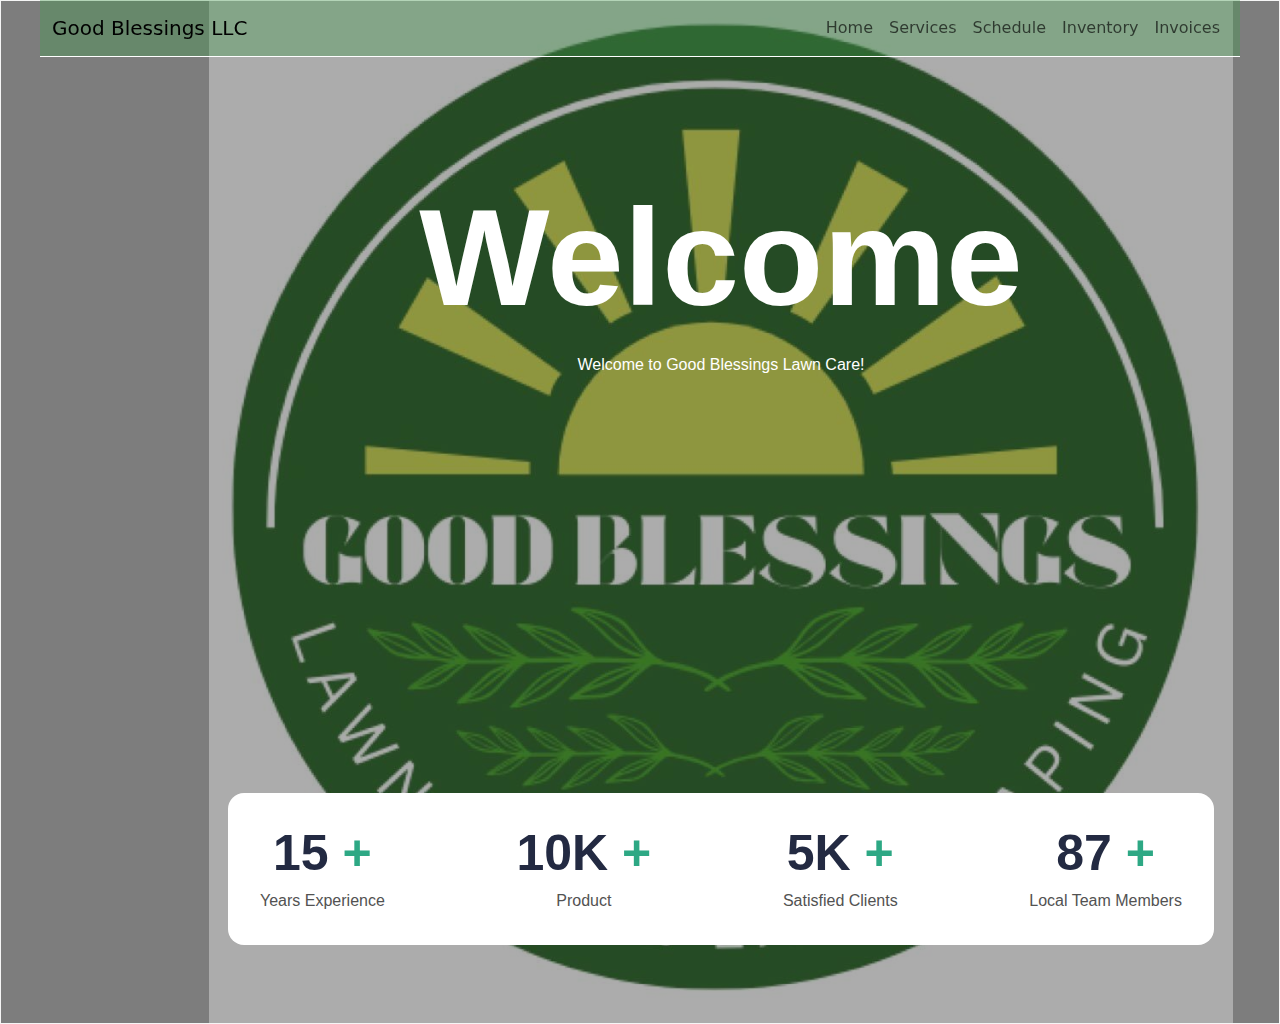
<file: index.html>
<!DOCTYPE html>
<html lang="en">
<head>
  <meta charset="UTF-8">
  <meta http-equiv="X-UA-Compatible" content="IE=edge">
  <meta name="viewport" content="width=device-width, initial-scale=1.0">
  <link rel="stylesheet" href="./vars.css">
  <link rel="stylesheet" href="./style4.css">
  <link href="https://cdn.jsdelivr.net/npm/bootstrap@5.3.0/dist/css/bootstrap.min.css" rel="stylesheet">
  
  <style>
   a,
   button,
   input,
   select,
   h1,
   h2,
   h3,
   h4,
   h5,
   * {
       box-sizing: border-box;
       margin: 0;
       padding: 0;
       border: none;
       text-decoration: none;
       background: none;
   
       -webkit-font-smoothing: antialiased;
   }
   
   menu, ol, ul {
       list-style-type: none;
       margin: 0;
       padding: 0;
   }
   </style>
  <title>Document</title>
</head>
<script src="https://cdn.jsdelivr.net/npm/bootstrap@5.3.0/dist/js/bootstrap.bundle.min.js"></script>
<body>
  <div class="desktop-1">
    <div class="hero">
      <div class="image-placeholder">
        <img class="image-1" src="image-10.png" />
      </div>
      <div class="text">
        <div class="welcome">Welcome</div>
        <div class="welcome-to-good-blessings-lawn-care">
          Welcome to Good Blessings Lawn Care!
        </div>
      </div>
      <nav class="navbar navbar-expand-lg fixed-top">
        <div class="container-fluid"> 
          <a class="navbar-brand" href="#">Good Blessings LLC</a>
          <button class="navbar-toggler" type="button" data-bs-toggle="collapse" data-bs-target="#navbarNav"
            aria-controls="navbarNav" aria-expanded="false" aria-label="Toggle navigation">
            <span class="navbar-toggler-icon"></span>
          </button>
          <div class="collapse navbar-collapse" id="navbarNav">
            <ul class="navbar-nav ms-auto">
              <li class="nav-item"><a class="nav-link" href="index.html">Home</a></li>
              <li class="nav-item"><a class="nav-link" href="Services.html">Services</a></li>
              <li class="nav-item"><a class="nav-link" href="Schedule.html">Schedule</a></li>
              <li class="nav-item"><a class="nav-link" href="Inventory.html">Inventory</a></li>
              <li class="nav-item"><a class="nav-link" href="Invoices.html">Invoices</a></li>
            </ul>
          </div>
        </div>
      </nav>    
      <div class="story">
        <div class="years">
          <div class="_15">
            <span>
              <span class="_15-span">15</span>
              <span class="_15-span2">+</span>
            </span>
          </div>
          <div class="years-experience">Years Experience</div>
        </div>
        <img class="vector-1" src="vector-10.svg" />
        <div class="product">
          <div class="_10-k">
            <span>
              <span class="_10-k-span">10K</span>
              <span class="_10-k-span2">+</span>
            </span>
          </div>
          <div class="product2">Product</div>
        </div>
        <img class="vector-2" src="vector-20.svg" />
        <div class="satisfied-clients">
          <div class="_5-k">
            <span>
              <span class="_5-k-span">5K</span>
              <span class="_5-k-span2">+</span>
            </span>
          </div>
          <div class="satisfied-clients2">Satisfied Clients</div>
        </div>
        <img class="vector-3" src="vector-30.svg" />
        <div class="local-team-members">
          <div class="_87">
            <span>
              <span class="_87-span">87</span>
              <span class="_87-span2">+</span>
            </span>
          </div>
          <div class="local-team-members2">Local Team Members</div>
        </div>
      </div>
    </div>
  </div>
  
</body>
</html>
</file>
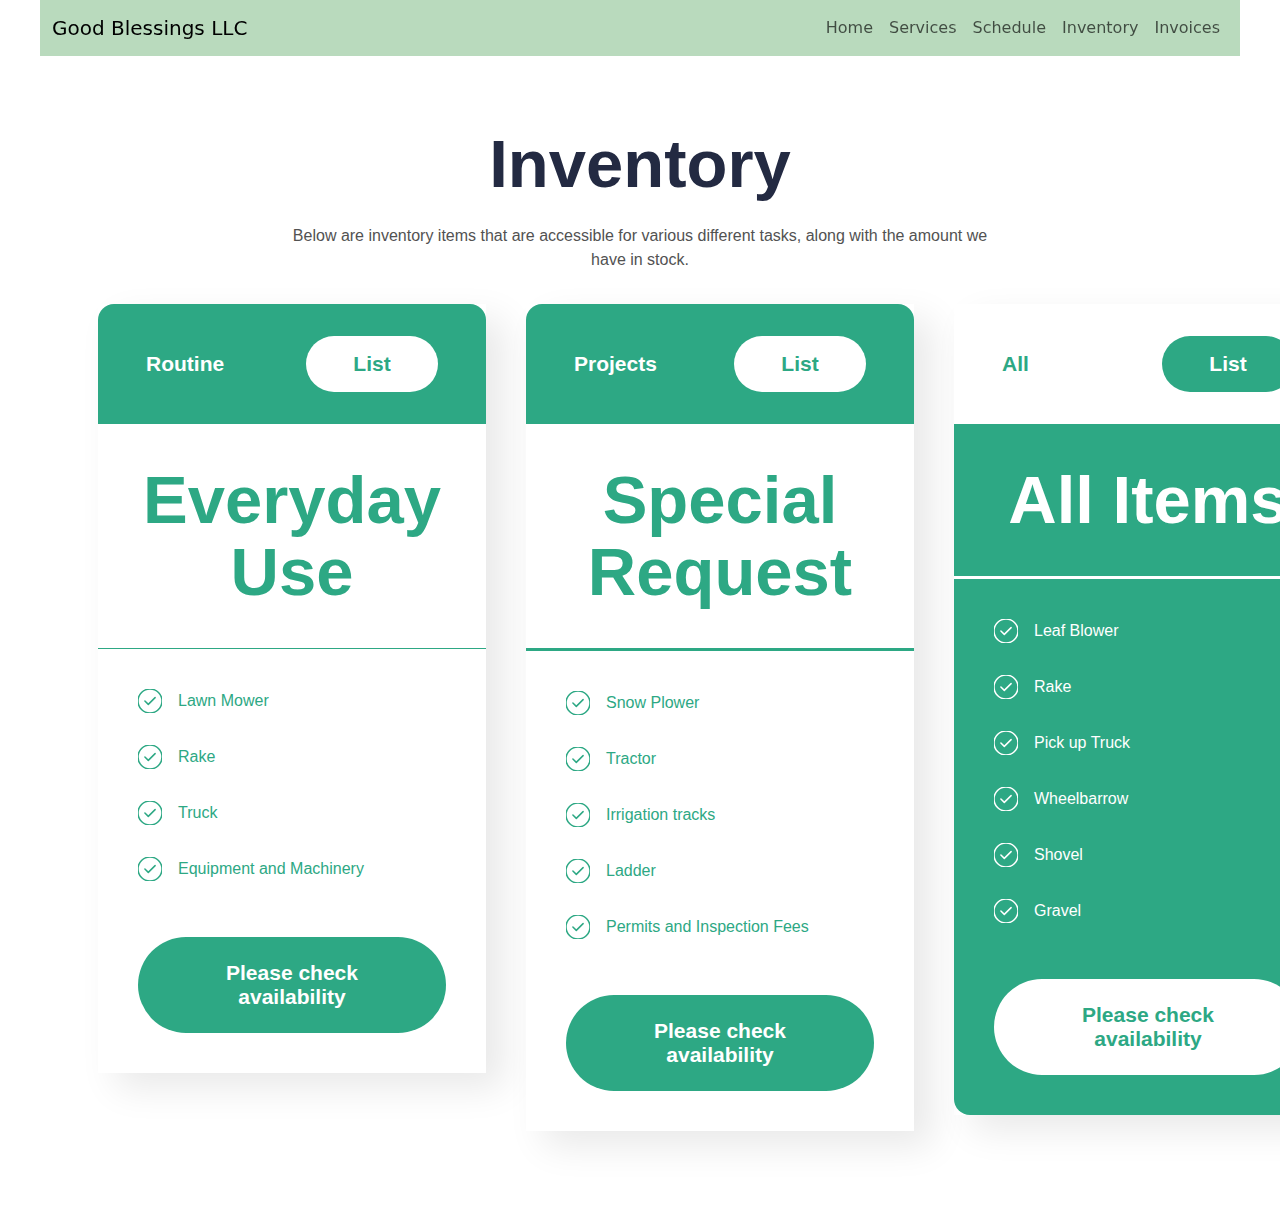
<file: Inventory.html>
<!DOCTYPE html>
<html lang="en">
<head>
  <meta charset="UTF-8">
  <meta http-equiv="X-UA-Compatible" content="IE=edge">
  <meta name="viewport" content="width=device-width, initial-scale=1.0">
  <link rel="stylesheet" href="./vars.css">
  <link rel="stylesheet" href="./style3.css">
  <link href="https://cdn.jsdelivr.net/npm/bootstrap@5.3.0/dist/css/bootstrap.min.css" rel="stylesheet">
  
  <style>
   a,
   button,
   input,
   select,
   h1,
   h2,
   h3,
   h4,
   h5,
   * {
       box-sizing: border-box;
       margin: 0;
       padding: 0;
       border: none;
       text-decoration: none;
       background: none;
   
       -webkit-font-smoothing: antialiased;
   }
   
   menu, ol, ul {
       list-style-type: none;
       margin: 0;
       padding: 0;
   }
   </style>
  <title>Document</title>
</head>
<body>
  <div class="inventory-rd">
    <div class="package-1">
      <div class="frame-32">
        <div class="routine">Routine</div>
        <div class="frame-33">
          <div class="list">List</div>
        </div>
      </div>
      <div class="frame-34">
        <div class="frame-35">
          <div class="everyday-use">Everyday Use</div>
        </div>
      </div>
      <div class="frame-352">
        <div class="frame-37">
          <div class="frame-36">
            <div class="frame-25">
              <img class="group-47" src="group-470.svg" />
              <div class="lawn-mower">Lawn Mower</div>
            </div>
            <img class="vector-6" src="vector-60.svg" />
            <div class="frame-26">
              <img class="group-472" src="group-471.svg" />
              <div class="rake">Rake</div>
            </div>
            <img class="vector-7" src="vector-70.svg" />
            <div class="frame-27">
              <img class="group-473" src="group-472.svg" />
              <div class="truck">Truck</div>
            </div>
            <img class="vector-8" src="vector-80.svg" />
            <div class="frame-28">
              <img class="group-474" src="group-473.svg" />
              <div class="equipment-and-machinery">Equipment and Machinery</div>
            </div>
            <img class="vector-9" src="vector-90.svg" />
          </div>
          <div class="frame-332">
            <div class="please-check-availability">Please check availability</div>
          </div>
        </div>
      </div>
    </div>
    <div class="package-2">
      <div class="frame-32">
        <div class="projects">Projects</div>
        <div class="frame-33">
          <div class="list">List</div>
        </div>
      </div>
      <div class="frame-342">
        <div class="frame-35">
          <div class="special-request">Special Request</div>
        </div>
      </div>
      <div class="frame-352">
        <div class="frame-37">
          <div class="frame-36">
            <div class="frame-25">
              <img class="group-475" src="group-474.svg" />
              <div class="snow-plower">Snow Plower</div>
            </div>
            <img class="vector-62" src="vector-61.svg" />
            <div class="frame-26">
              <img class="group-476" src="group-475.svg" />
              <div class="tractor">Tractor</div>
            </div>
            <img class="vector-72" src="vector-71.svg" />
            <div class="frame-27">
              <img class="group-477" src="group-476.svg" />
              <div class="irrigation-tracks">Irrigation tracks</div>
            </div>
            <img class="vector-82" src="vector-81.svg" />
            <div class="frame-28">
              <img class="group-478" src="group-477.svg" />
              <div class="ladder">Ladder</div>
            </div>
            <img class="vector-10" src="vector-100.svg" />
            <div class="frame-29">
              <img class="group-479" src="group-478.svg" />
              <div class="permits-and-inspection-fees">
                Permits and Inspection Fees
              </div>
            </div>
            <img class="vector-92" src="vector-91.svg" />
          </div>
          <div class="frame-332">
            <div class="please-check-availability">Please check availability</div>
          </div>
        </div>
      </div>
    </div>
    <div class="package-3">
      <div class="frame-322">
        <div class="all">All</div>
        <div class="frame-333">
          <div class="list2">List</div>
        </div>
      </div>
      <div class="frame-343">
        <div class="frame-35">
          <div class="all-items">All Items</div>
        </div>
      </div>
      <div class="frame-353">
        <div class="frame-37">
          <div class="frame-36">
            <div class="frame-25">
              <img class="group-4710" src="group-479.svg" />
              <div class="leaf-blower">Leaf Blower</div>
            </div>
            <img class="vector-63" src="vector-62.svg" />
            <div class="frame-26">
              <img class="group-4711" src="group-4710.svg" />
              <div class="rake2">Rake</div>
            </div>
            <img class="vector-73" src="vector-72.svg" />
            <div class="frame-27">
              <img class="group-4712" src="group-4711.svg" />
              <div class="pick-up-truck">Pick up Truck</div>
            </div>
            <img class="vector-83" src="vector-82.svg" />
            <div class="frame-28">
              <img class="group-4713" src="group-4712.svg" />
              <div class="wheelbarrow">Wheelbarrow</div>
            </div>
            <img class="vector-102" src="vector-101.svg" />
            <div class="frame-29">
              <img class="group-4714" src="group-4713.svg" />
              <div class="shovel">Shovel</div>
            </div>
            <img class="vector-93" src="vector-92.svg" />
            <div class="frame-30">
              <img class="group-4715" src="group-4714.svg" />
              <div class="gravel">Gravel</div>
            </div>
            <img class="vector-11" src="vector-110.svg" />
          </div>
          <div class="frame-334">
            <div class="please-check-availability2">
              Please check availability
            </div>
          </div>
        </div>
      </div>
    </div>
    <div class="text">
      <div class="inventory">Inventory</div>
      <div
        class="below-are-inventory-items-that-are-accessible-for-various-different-tasks-along-with-the-amount-we-have-in-stock"
      >
        Below are inventory items that are accessible for various different tasks,
        along with the amount we have in stock.
      </div>
    </div>
    <nav class="navbar navbar-expand-lg fixed-top">
      <div class="container-fluid"> 
        <a class="navbar-brand" href="#">Good Blessings LLC</a>
        <button class="navbar-toggler" type="button" data-bs-toggle="collapse" data-bs-target="#navbarNav"
          aria-controls="navbarNav" aria-expanded="false" aria-label="Toggle navigation">
          <span class="navbar-toggler-icon"></span>
        </button>
        <div class="collapse navbar-collapse" id="navbarNav">
          <ul class="navbar-nav ms-auto">
            <li class="nav-item"><a class="nav-link" href="index.html">Home</a></li>
            <li class="nav-item"><a class="nav-link" href="Services.html">Services</a></li>
            <li class="nav-item"><a class="nav-link" href="Schedule.html">Schedule</a></li>
            <li class="nav-item"><a class="nav-link" href="Inventory.html">Inventory</a></li>
            <li class="nav-item"><a class="nav-link" href="Invoices.html">Invoices</a></li>
            
          </ul>
        </div>
      </div>
    </nav>    
  </div>
  
</body>
</html>
</file>
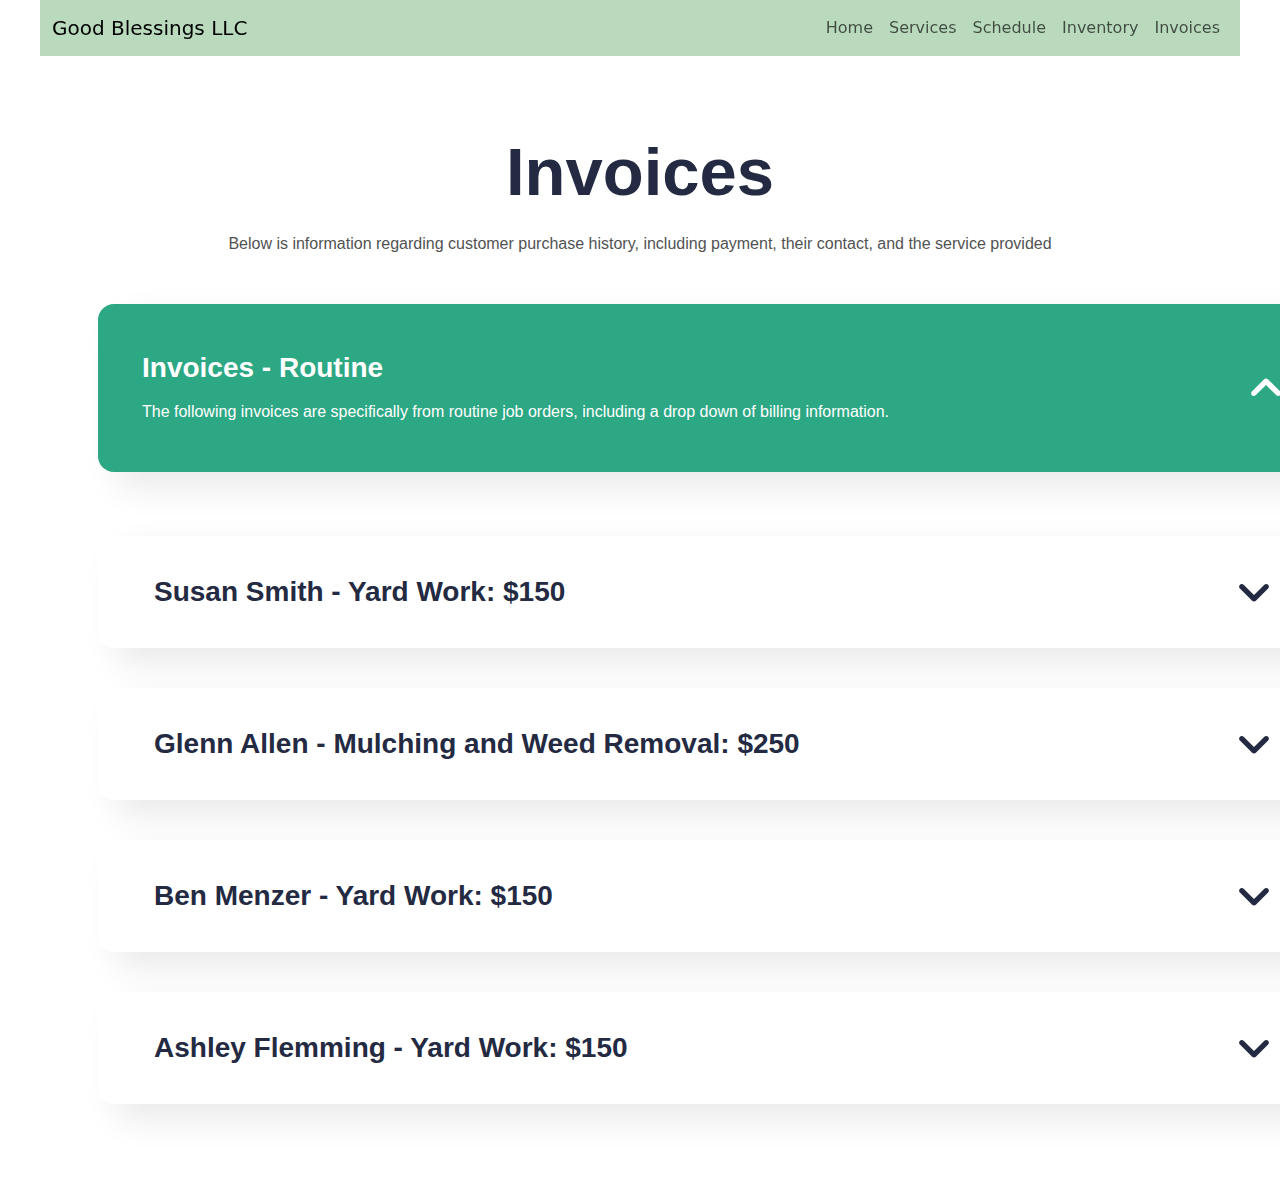
<file: Invoices.html>
<!DOCTYPE html>
<html lang="en">
<head>
  <meta charset="UTF-8">
  <meta http-equiv="X-UA-Compatible" content="IE=edge">
  <meta name="viewport" content="width=device-width, initial-scale=1.0">
  <link rel="stylesheet" href="./vars.css">
  <link rel="stylesheet" href="./style2.css">
  <link href="https://cdn.jsdelivr.net/npm/bootstrap@5.3.0/dist/css/bootstrap.min.css" rel="stylesheet">
  
  <style>
   a,
   button,
   input,
   select,
   h1,
   h2,
   h3,
   h4,
   h5,
   * {
       box-sizing: border-box;
       margin: 0;
       padding: 0;
       border: none;
       text-decoration: none;
       background: none;
   
       -webkit-font-smoothing: antialiased;
   }
   
   menu, ol, ul {
       list-style-type: none;
       margin: 0;
       padding: 0;
   }
   </style>
  <title>Document</title>
</head>
<body>
  <div class="faq">
    <div class="frame-43">
      <div class="susan-smith-yard-work-150">Susan Smith - Yard Work: $150</div>
      <img class="group-1" src="group-10.svg" />
    </div>
    <div class="frame-44">
      <div class="glenn-allen-mulching-and-weed-removal-250">
        Glenn Allen - Mulching and Weed Removal: $250
      </div>
      <img class="group-12" src="group-11.svg" />
    </div>
    <div class="frame-45">
      <div class="ben-menzer-yard-work-150">Ben Menzer - Yard Work: $150</div>
      <img class="group-13" src="group-12.svg" />
    </div>
    <div class="frame-46">
      <div class="ashley-flemming-yard-work-150">
        Ashley Flemming - Yard Work: $150
      </div>
      <img class="group-14" src="group-13.svg" />
    </div>
    <div class="text">
      <div class="invoices">Invoices</div>
      <div
        class="below-is-information-regarding-customer-purchase-history-including-payment-their-contact-and-the-service-provided"
      >
        Below is information regarding customer purchase history, including
        payment, their contact, and the service provided
      </div>
    </div>
    <div class="frame-42">
      <div class="frame-869">
        <div class="invoices-routine">Invoices - Routine</div>
        <div
          class="the-following-invoices-are-specifically-from-routine-job-orders-including-a-drop-down-of-billing-information"
        >
          The following invoices are specifically from routine job orders,
          including a drop down of billing information.
        </div>
      </div>
      <img class="frame-47" src="frame-470.svg" />
    </div>
    <nav class="navbar navbar-expand-lg fixed-top">
      <div class="container-fluid"> 
        <a class="navbar-brand" href="#">Good Blessings LLC</a>
        <button class="navbar-toggler" type="button" data-bs-toggle="collapse" data-bs-target="#navbarNav"
          aria-controls="navbarNav" aria-expanded="false" aria-label="Toggle navigation">
          <span class="navbar-toggler-icon"></span>
        </button>
        <div class="collapse navbar-collapse" id="navbarNav">
          <ul class="navbar-nav ms-auto">
            <li class="nav-item"><a class="nav-link" href="index.html">Home</a></li>
            <li class="nav-item"><a class="nav-link" href="Services.html">Services</a></li>
            <li class="nav-item"><a class="nav-link" href="Schedule.html">Schedule</a></li>
            <li class="nav-item"><a class="nav-link" href="Inventory.html">Inventory</a></li>
            <li class="nav-item"><a class="nav-link" href="Invoices.html">Invoices</a></li>
            
          </ul>
        </div>
      </div>
    </nav>    
  </div>
  
</body>
</html>
</file>
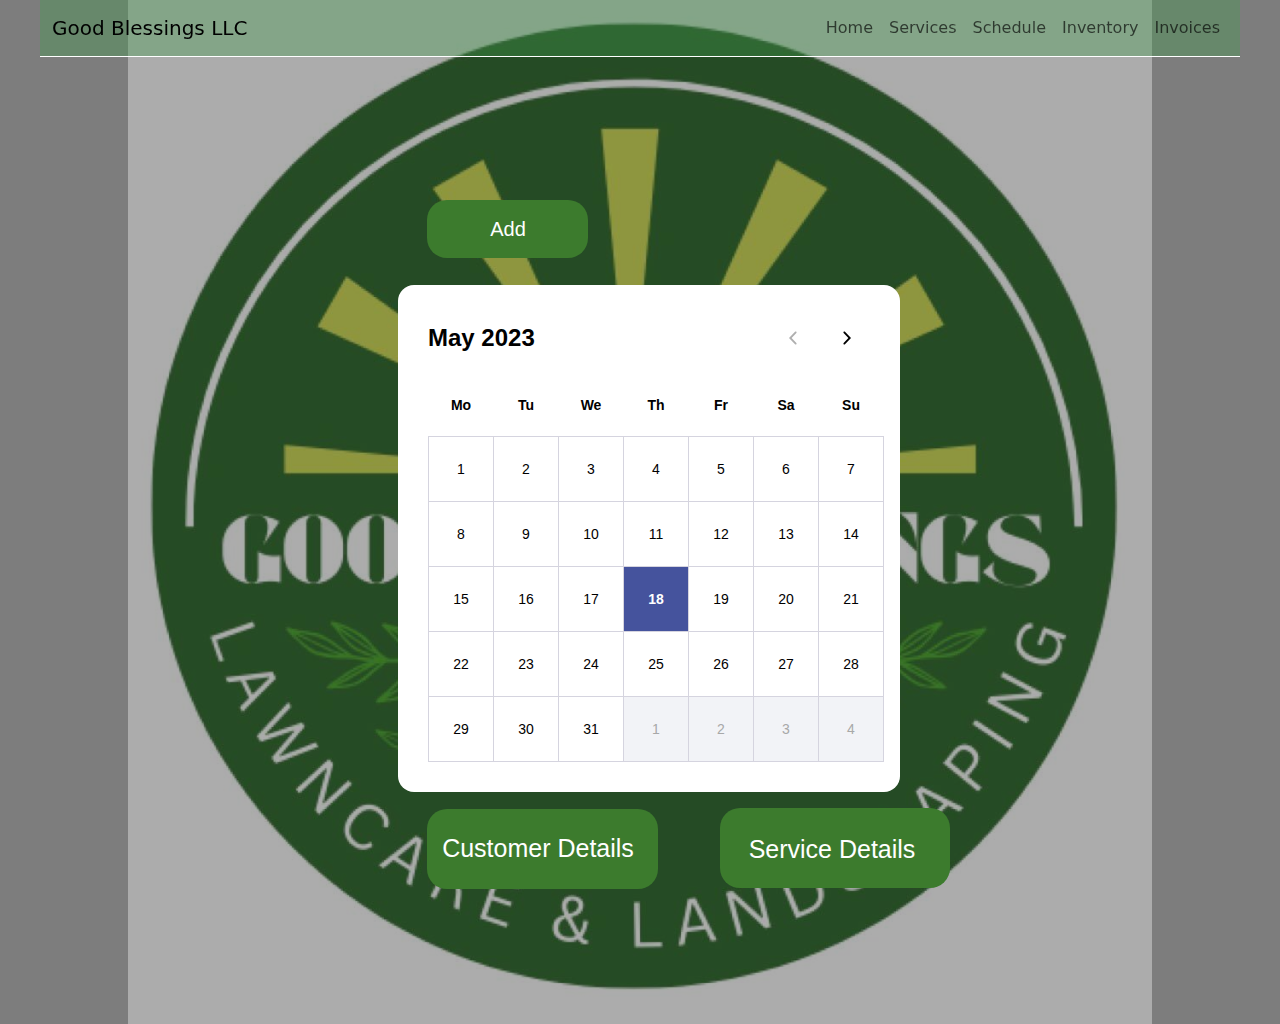
<file: Schedule.html>
<!DOCTYPE html>
<html lang="en">
<head>
  <meta charset="UTF-8">
  <meta http-equiv="X-UA-Compatible" content="IE=edge">
  <meta name="viewport" content="width=device-width, initial-scale=1.0">
  <link rel="stylesheet" href="./vars.css">
  <link rel="stylesheet" href="./style6.css">
  <meta name="viewport" content="width=device-width, initial-scale=1">
  <link href="https://cdn.jsdelivr.net/npm/bootstrap@5.3.0/dist/css/bootstrap.min.css" rel="stylesheet">
  <style>
   a,
   button,
   input,
   select,
   h1,
   h2,
   h3,
   h4,
   h5,
   * {
       box-sizing: border-box;
       margin: 0;
       padding: 0;
       border: none;
       text-decoration: none;
       background: none;
   
       -webkit-font-smoothing: antialiased;
   }
   
   menu, ol, ul {
       list-style-type: none;
       margin: 0;
       padding: 0;
   }
   </style>
  <title>Document</title>
</head>
<body>
  <div class="desktop-1">
    <div class="image-placeholder">
      <img class="image-1" src="image-10.png" />
    </div>
    <div class="calendar-default">
      <div class="header">
        <div class="may-2023">May 2023</div>
        <div class="frame-9">
          <div class="chevron">
            <img class="frame-10" src="frame-100.svg" />
          </div>
          <div class="chevron2">
            <img class="frame-102" src="frame-101.svg" />
          </div>
        </div>
      </div>
      <div class="days">
        <div class="row">
          <div class="cell">
            <div class="mo">Mo</div>
          </div>
          <div class="cell2">
            <div class="tu">Tu</div>
          </div>
          <div class="cell2">
            <div class="we">We</div>
          </div>
          <div class="cell2">
            <div class="th">Th</div>
          </div>
          <div class="cell2">
            <div class="fr">Fr</div>
          </div>
          <div class="cell2">
            <div class="sa">Sa</div>
          </div>
          <div class="cell2">
            <div class="su">Su</div>
          </div>
        </div>
        <div class="row2">
          <div class="cell3">
            <div class="_1">1</div>
          </div>
          <div class="cell4">
            <div class="_2">2</div>
          </div>
          <div class="cell4">
            <div class="_3">3</div>
          </div>
          <div class="cell4">
            <div class="_4">4</div>
          </div>
          <div class="cell4">
            <div class="_5">5</div>
          </div>
          <div class="cell4">
            <div class="_6">6</div>
          </div>
          <div class="cell4">
            <div class="_7">7</div>
          </div>
        </div>
        <div class="row2">
          <div class="cell3">
            <div class="_8">8</div>
          </div>
          <div class="cell4">
            <div class="_9">9</div>
          </div>
          <div class="cell4">
            <div class="_10">10</div>
          </div>
          <div class="cell4">
            <div class="_11">11</div>
          </div>
          <div class="cell4">
            <div class="_12">12</div>
          </div>
          <div class="cell4">
            <div class="_13">13</div>
          </div>
          <div class="cell4">
            <div class="_14">14</div>
          </div>
        </div>
        <div class="row2">
          <div class="cell3">
            <div class="_15">15</div>
          </div>
          <div class="cell4">
            <div class="_16">16</div>
          </div>
          <div class="cell4">
            <div class="_17">17</div>
          </div>
          <div class="cell5">
            <div class="_18">18</div>
          </div>
          <div class="cell4">
            <div class="_19">19</div>
          </div>
          <div class="cell4">
            <div class="_20">20</div>
          </div>
          <div class="cell4">
            <div class="_21">21</div>
          </div>
        </div>
        <div class="row2">
          <div class="cell3">
            <div class="_22">22</div>
          </div>
          <div class="cell4">
            <div class="_23">23</div>
          </div>
          <div class="cell4">
            <div class="_24">24</div>
          </div>
          <div class="cell4">
            <div class="_25">25</div>
          </div>
          <div class="cell4">
            <div class="_26">26</div>
          </div>
          <div class="cell4">
            <div class="_27">27</div>
          </div>
          <div class="cell4">
            <div class="_28">28</div>
          </div>
        </div>
        <div class="row2">
          <div class="cell3">
            <div class="_29">29</div>
          </div>
          <div class="cell4">
            <div class="_30">30</div>
          </div>
          <div class="cell4">
            <div class="_1">31</div>
          </div>
          <div class="cell6">
            <div class="_210">1</div>
          </div>
          <div class="cell6">
            <div class="_32">2</div>
          </div>
          <div class="cell6">
            <div class="_42">3</div>
          </div>
          <div class="cell6">
            <div class="_52">4</div>
          </div>
        </div>
      </div>
    </div>
    <div class="rectangle-4"></div>
    <div class="rectangle-2"></div>
    <div class="add">Add</div>
    <div class="customer-details">Customer Details</div>
    <div class="rectangle-5"></div>
    <div class="service-details">Service Details</div>
       <nav class="navbar navbar-expand-lg fixed-top">
      <div class="container-fluid"> 
        <a class="navbar-brand" href="#">Good Blessings LLC</a>
        <button class="navbar-toggler" type="button" data-bs-toggle="collapse" data-bs-target="#navbarNav"
          aria-controls="navbarNav" aria-expanded="false" aria-label="Toggle navigation">
          <span class="navbar-toggler-icon"></span>
        </button>
        <div class="collapse navbar-collapse" id="navbarNav">
          <ul class="navbar-nav ms-auto">
            <li class="nav-item"><a class="nav-link" href="index.html">Home</a></li>
            <li class="nav-item"><a class="nav-link" href="Services.html">Services</a></li>
            <li class="nav-item"><a class="nav-link" href="Schedule.html">Schedule</a></li>
            <li class="nav-item"><a class="nav-link" href="Inventory.html">Inventory</a></li>
            <li class="nav-item"><a class="nav-link" href="Invoices.html">Invoices</a></li>
            
          </ul>
        </div>
      </div>
    </nav> 
  </div>
  
</body>
</html>
</file>
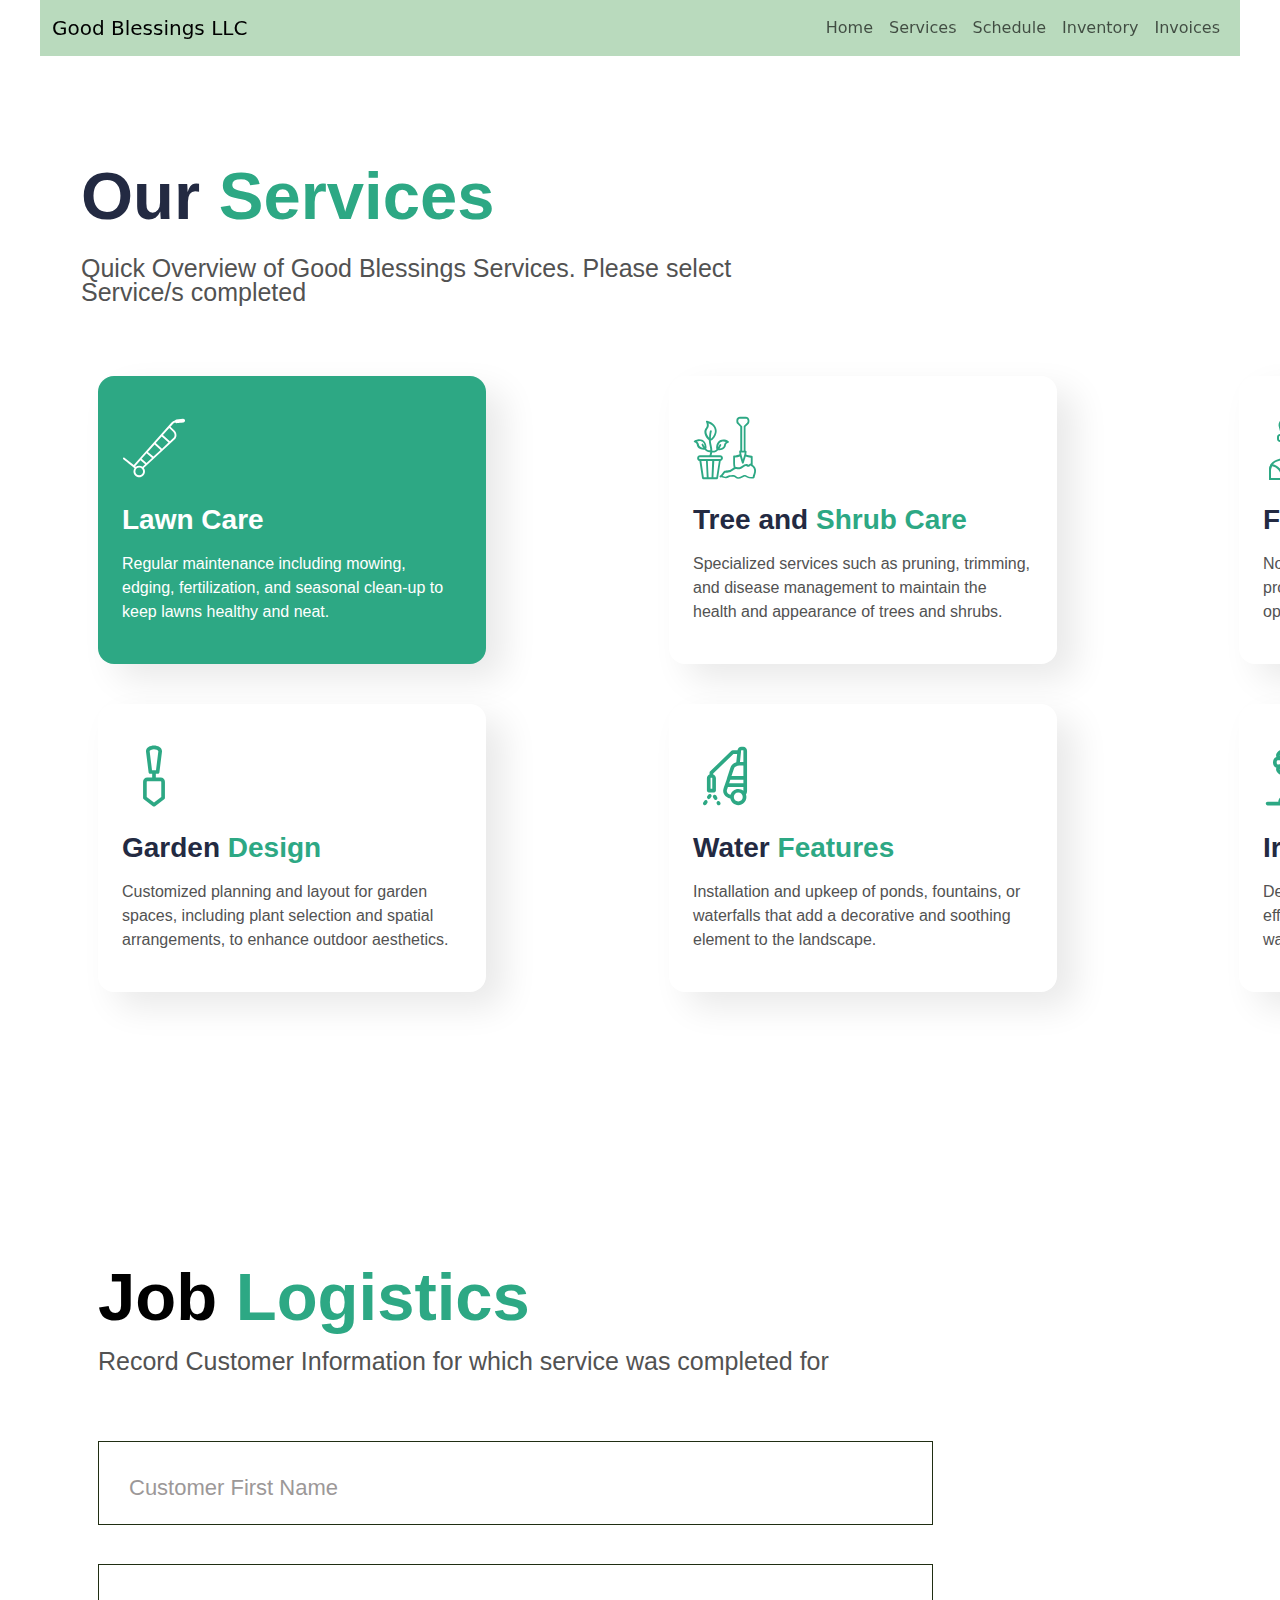
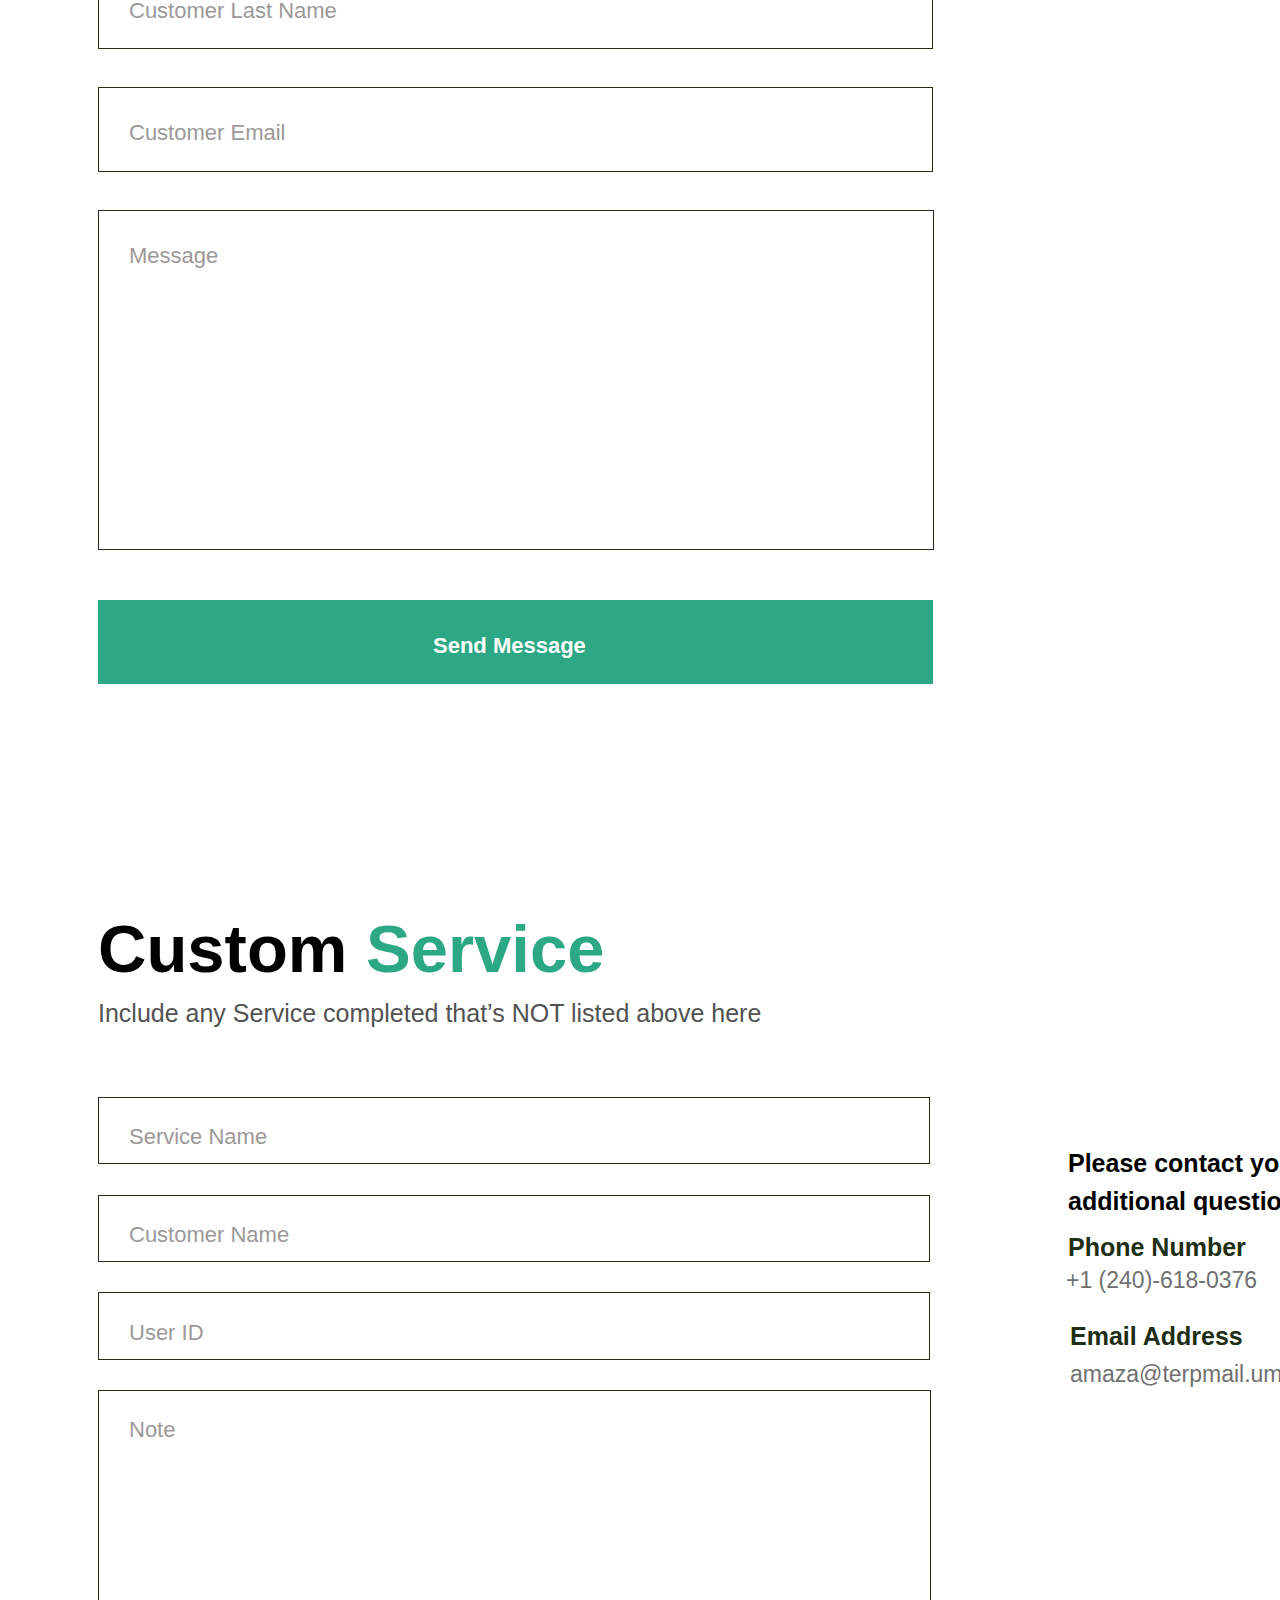
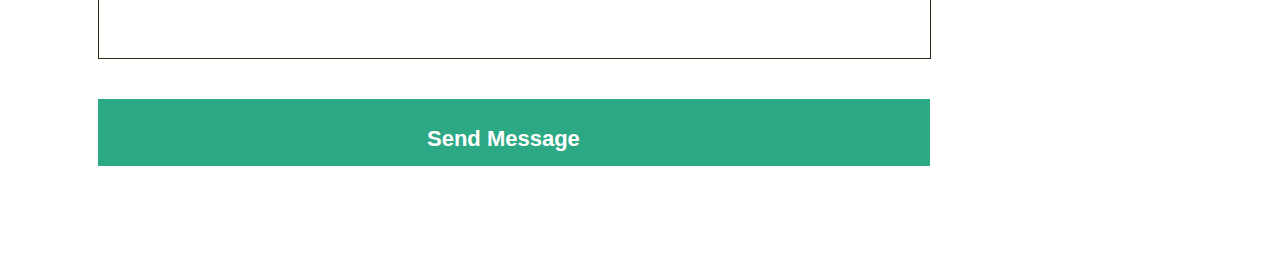
<file: Services.html>
<!DOCTYPE html>
<html lang="en">
<head>
  <meta charset="UTF-8">
  <meta http-equiv="X-UA-Compatible" content="IE=edge">
  <meta name="viewport" content="width=device-width, initial-scale=1.0">
  <link rel="stylesheet" href="./vars.css">
  <link rel="stylesheet" href="./style.css">
  <link href="https://cdn.jsdelivr.net/npm/bootstrap@5.3.0/dist/css/bootstrap.min.css" rel="stylesheet">
  
  <style>
   a,
   button,
   input,
   select,
   h1,
   h2,
   h3,
   h4,
   h5,
   * {
       box-sizing: border-box;
       margin: 0;
       padding: 0;
       border: none;
       text-decoration: none;
       background: none;
   
       -webkit-font-smoothing: antialiased;
   }
   
   menu, ol, ul {
       list-style-type: none;
       margin: 0;
       padding: 0;
   }
   </style>
  <title>Document</title>
</head>
<script src="https://cdn.jsdelivr.net/npm/bootstrap@5.3.0/dist/js/bootstrap.bundle.min.js"></script>
<body>
  <div class="group-1">
    <div class="services">
      <div class="services-rd">
        <div class="services-rd2">
          <div class="include-any-service-completed-that-s-not-listed-above-here">
            Include any Service completed that’s NOT listed above here
          </div>
          <div class="custom-service">
            <span>
              <span class="custom-service-span">Custom</span>
              <span class="custom-service-span2">Service</span>
            </span>
          </div>
          <div class="rectangle-66"></div>
          <div class="rectangle-67"></div>
          <div class="rectangle-68"></div>
          <div class="rectangle-70"></div>
          <div class="rectangle-69"></div>
          <div class="service-name">
            Service Name
            <br />
          </div>
          <div class="phone-number">Phone Number</div>
          <div class="email-address">Email Address</div>
          <div class="_1-240-618-0376">+1 (240)-618-0376</div>
          <div class="customer-name">Customer Name</div>
          <div class="user-id">User ID</div>
          <div class="note">Note</div>
          <div class="send-message">Send Message</div>
          <div class="amaza-terpmail-umd-edu">amaza@terpmail.umd.edu</div>
          <div
            class="please-contact-your-supervisor-for-additional-questions-concerns"
          >
            Please contact your Supervisor for additional questions/concerns
            <br />
          </div>
        </div>
        <div class="services-rd-2">
          <div class="text">
            <div class="our-services">
              <span>
                <span class="our-services-span">Our</span>
                <span class="our-services-span2">Services</span>
              </span>
            </div>
            <div
              class="quick-overview-of-good-blessings-services-please-select-service-s-completed"
            >
              Quick Overview of Good Blessings Services. Please select Service/s
              completed
            </div>
          </div>
          <div class="lawn-care">
            <img class="lawn-mower" src="lawn-mower0.svg" />
            <div class="frame-8">
              <div class="lawn-care2">Lawn Care</div>
              <div
                class="regular-maintenance-including-mowing-edging-fertilization-and-seasonal-clean-up-to-keep-lawns-healthy-and-neat"
              >
                Regular maintenance including mowing, edging, fertilization, and
                seasonal clean-up to keep lawns healthy and neat.
              </div>
            </div>
          </div>
          <div class="garden-design">
            <img class="trowel" src="trowel0.svg" />
            <div class="frame-8">
              <div class="garden-design2">
                <span>
                  <span class="garden-design-2-span">Garden</span>
                  <span class="garden-design-2-span2">Design</span>
                </span>
              </div>
              <div
                class="customized-planning-and-layout-for-garden-spaces-including-plant-selection-and-spatial-arrangements-to-enhance-outdoor-aesthetics"
              >
                Customized planning and layout for garden spaces, including plant
                selection and spatial arrangements, to enhance outdoor aesthetics.
              </div>
            </div>
          </div>
          <div class="tree-and-shrub-care">
            <img class="plantation" src="plantation0.svg" />
            <div class="frame-8">
              <div class="tree-and-shrub-care2">
                <span>
                  <span class="tree-and-shrub-care-2-span">Tree and</span>
                  <span class="tree-and-shrub-care-2-span2">Shrub Care</span>
                </span>
              </div>
              <div
                class="specialized-services-such-as-pruning-trimming-and-disease-management-to-maintain-the-health-and-appearance-of-trees-and-shrubs"
              >
                Specialized services such as pruning, trimming, and disease
                management to maintain the health and appearance of trees and
                shrubs.
                <br />
              </div>
            </div>
          </div>
          <div class="water-features">
            <img class="spray-sprinkler" src="spray-sprinkler0.svg" />
            <div class="frame-8">
              <div class="water-features2">
                <span>
                  <span class="water-features-2-span">Water</span>
                  <span class="water-features-2-span2">Features</span>
                </span>
              </div>
              <div
                class="installation-and-upkeep-of-ponds-fountains-or-waterfalls-that-add-a-decorative-and-soothing-element-to-the-landscape"
              >
                Installation and upkeep of ponds, fountains, or waterfalls that
                add a decorative and soothing element to the landscape.
              </div>
            </div>
          </div>
          <div class="free-consultations">
            <img class="consultant" src="consultant0.svg" />
            <div class="frame-8">
              <div class="free-consultations2">
                <span>
                  <span class="free-consultations-2-span">Free</span>
                  <span class="free-consultations-2-span2">Consultations</span>
                </span>
              </div>
              <div
                class="no-cost-initial-assessments-where-experts-provide-advice-on-landscaping-projects-service-options-and-design-ideas"
              >
                No-cost initial assessments where experts provide advice on
                landscaping projects, service options, and design ideas.
              </div>
            </div>
          </div>
          <div class="irrigation-systems">
            <img class="flower-growing" src="flower-growing0.svg" />
            <div class="frame-8">
              <div class="irrigation-systems2">
                <span>
                  <span class="irrigation-systems-2-span">Irrigation</span>
                  <span class="irrigation-systems-2-span2">Systems</span>
                </span>
              </div>
              <div
                class="design-installation-and-maintenance-of-water-efficient-irrigation-setups-to-ensure-proper-watering-of-lawns-and-gardens"
              >
                Design, installation, and maintenance of water-efficient
                irrigation setups to ensure proper watering of lawns and gardens.
              </div>
            </div>
          </div>
        </div>
        <nav class="navbar navbar-expand-lg fixed-top">
          <div class="container-fluid"> 
            <a class="navbar-brand" href="#">Good Blessings LLC</a>
            <button class="navbar-toggler" type="button" data-bs-toggle="collapse" data-bs-target="#navbarNav"
              aria-controls="navbarNav" aria-expanded="false" aria-label="Toggle navigation">
              <span class="navbar-toggler-icon"></span>
            </button>
            <div class="collapse navbar-collapse" id="navbarNav">
              <ul class="navbar-nav ms-auto">
                <li class="nav-item"><a class="nav-link" href="index.html">Home</a></li>
                <li class="nav-item"><a class="nav-link" href="Services.html">Services</a></li>
                <li class="nav-item"><a class="nav-link" href="Schedule.html">Schedule</a></li>
                <li class="nav-item"><a class="nav-link" href="Inventory.html">Inventory</a></li>
                <li class="nav-item"><a class="nav-link" href="Invoices.html">Invoices</a></li>
              
              </ul>
            </div>
          </div>
        </nav>    
        <div class="services-rd-3">
          <div class="job-logistics">
            <span>
              <span class="job-logistics-span">Job</span>
              <span class="job-logistics-span2">Logistics</span>
            </span>
          </div>
          <div
            class="record-customer-information-for-which-service-was-completed-for"
          >
            Record Customer Information for which service was completed for
          </div>
          <div class="rectangle-662"></div>
          <div class="rectangle-672"></div>
          <div class="rectangle-682"></div>
          <div class="rectangle-702"></div>
          <div class="rectangle-692"></div>
          <div class="customer-first-name">Customer First Name</div>
          <div class="customer-last-name">Customer Last Name</div>
          <div class="customer-email">Customer Email</div>
          <div class="message">Message</div>
          <div class="send-message2">Send Message</div>
        </div>
      </div>
    </div>
  </div>
  
</body>
</html>
</file>
<file: vars.css>
/* Figma Styles of your File */
:root {
  /* Colors */
  /* Fonts */
  /* Effects */
}
</file>
<file: style4.css>
.desktop-1,
.desktop-1 * {
  box-sizing: border-box;
}
.desktop-1 {
  background: #f5f5f5;
  border-style: solid;
  border-color: #f5f5f5;
  border-width: 1px;
  height: 1024px;
  position: relative;
  overflow: hidden;
}
.hero {
  background: var(--white, #ffffff);
  width: 1440px;
  height: 1024px;
  position: absolute;
  left: 0px;
  top: 0px;
  overflow: hidden;
}
.image-placeholder {
  background: var(--white, #ffffff);
  width: 1440px;
  height: 1024px;
  position: absolute;
  left: 50%;
  translate: -50% -50%;
  top: 50%;
  overflow: hidden;
}
.image-1 {
  background: linear-gradient(
    to left,
    rgba(58, 58, 58, 0.42),
    rgba(58, 58, 58, 0.42)
  );
  width: 1440px;
  height: 1024px;
  position: absolute;
  left: 50%;
  translate: -50% -50%;
  top: 50%;
  object-fit: cover;
}
.text {
  display: flex;
  flex-direction: column;
  gap: 24px;
  align-items: center;
  justify-content: flex-start;
  position: absolute;
  left: 50%;
  translate: -50%;
  top: 184px;
}
.welcome {
  color: var(--white, #ffffff);
  text-align: center;
  font-family: var(
    --headings-h1-600-font-family,
    "Montserrat-Bold",
    sans-serif
  );
  font-size: var(--headings-h1-600-font-size, 138px);
  line-height: var(--headings-h1-600-line-height, 144px);
  font-weight: var(--headings-h1-600-font-weight, 700);
  position: relative;
  width: 1061px;
}
.welcome-to-good-blessings-lawn-care {
  color: var(--white, #ffffff);
  text-align: center;
  font-family: var(
    --main-text-p1-400-font-family,
    "PlusJakartaSans-Medium",
    sans-serif
  );
  font-size: var(--main-text-p1-400-font-size, 16px);
  line-height: var(--main-text-p1-400-line-height, 24px);
  font-weight: var(--main-text-p1-400-font-weight, 500);
  position: relative;
  width: 731px;
}
.navbar {
  background: rgba(65, 154, 75, 0.37);
  border-style: solid;
  border-color: var(--white, #ffffff);
  border-width: 0px 0px 1px 0px;
  padding: 24px 5%;
  display: flex;
  flex-direction: row;
  align-items: center;
  justify-content: space-between;
  width: 100%;
  max-width: 1200px; 
  margin: auto;
  position: fixed; 
  top: 0;
  left: 0;
  right: 0;
  z-index: 1000; 
}
.good-blessings-llc {
  color: #000000;
  text-align: left;
  font-family: var(
    --headings-h4-600-font-family,
    "Montserrat-SemiBold",
    sans-serif
  );
  font-size: var(--headings-h4-600-font-size, 38px);
  line-height: var(--headings-h4-600-line-height, 48px);
  font-weight: var(--headings-h4-600-font-weight, 600);
  position: relative;
}
.frame-3 {
  display: flex;
  flex-direction: row;
  align-items: center;
  justify-content: space-between;
  flex-shrink: 0;
  width: 697px;
  position: relative;
}
.home {
  color: #000000;
  text-align: left;
  font-family: var(
    --headings-h7-600-font-family,
    "Montserrat-SemiBold",
    sans-serif
  );
  font-size: var(--headings-h7-600-font-size, 16px);
  line-height: var(--headings-h7-600-line-height, 24px);
  font-weight: var(--headings-h7-600-font-weight, 600);
  position: relative;
}
.services {
  color: #000000;
  text-align: left;
  font-family: var(
    --headings-h7-600-font-family,
    "Montserrat-SemiBold",
    sans-serif
  );
  font-size: var(--headings-h7-600-font-size, 16px);
  line-height: var(--headings-h7-600-line-height, 24px);
  font-weight: var(--headings-h7-600-font-weight, 600);
  position: relative;
}
.schedule {
  color: #000000;
  text-align: left;
  font-family: var(
    --headings-h7-600-font-family,
    "Montserrat-SemiBold",
    sans-serif
  );
  font-size: var(--headings-h7-600-font-size, 16px);
  line-height: var(--headings-h7-600-line-height, 24px);
  font-weight: var(--headings-h7-600-font-weight, 600);
  position: relative;
}
.inventory {
  color: #000000;
  text-align: left;
  font-family: var(
    --headings-h7-600-font-family,
    "Montserrat-SemiBold",
    sans-serif
  );
  font-size: var(--headings-h7-600-font-size, 16px);
  line-height: var(--headings-h7-600-line-height, 24px);
  font-weight: var(--headings-h7-600-font-weight, 600);
  position: relative;
}
.invoices {
  color: #000000;
  text-align: left;
  font-family: var(
    --headings-h7-600-font-family,
    "Montserrat-SemiBold",
    sans-serif
  );
  font-size: var(--headings-h7-600-font-size, 16px);
  line-height: var(--headings-h7-600-line-height, 24px);
  font-weight: var(--headings-h7-600-font-weight, 600);
  position: relative;
}
.reports {
  color: #000000;
  text-align: left;
  font-family: var(
    --headings-h7-600-font-family,
    "Montserrat-SemiBold",
    sans-serif
  );
  font-size: var(--headings-h7-600-font-size, 16px);
  line-height: var(--headings-h7-600-line-height, 24px);
  font-weight: var(--headings-h7-600-font-weight, 600);
  position: relative;
}
.story {
  background: var(--white, #ffffff);
  border-radius: 16px;
  padding: 32px;
  display: flex;
  flex-direction: row;
  align-items: center;
  justify-content: space-between;
  width: 986px;
  position: absolute;
  left: 50%;
  translate: -50%;
  top: 792px;
  overflow: hidden;
}
.years {
  display: flex;
  flex-direction: column;
  gap: 8px;
  align-items: center;
  justify-content: center;
  flex-shrink: 0;
  position: relative;
}
._15 {
  text-align: center;
  font-family: var(
    --headings-h3-600-font-family,
    "Montserrat-SemiBold",
    sans-serif
  );
  font-size: var(--headings-h3-600-font-size, 50px);
  line-height: var(--headings-h3-600-line-height, 56px);
  font-weight: var(--headings-h3-600-font-weight, 600);
  position: relative;
  align-self: stretch;
}
._15-span {
  color: var(--heading, #232a42);
  font-family: var(
    --headings-h3-600-font-family,
    "Montserrat-SemiBold",
    sans-serif
  );
  font-size: var(--headings-h3-600-font-size, 50px);
  line-height: var(--headings-h3-600-line-height, 56px);
  font-weight: var(--headings-h3-600-font-weight, 600);
}
._15-span2 {
  color: var(--accent-1, #2da884);
  font-family: var(
    --headings-h3-600-font-family,
    "Montserrat-SemiBold",
    sans-serif
  );
  font-size: var(--headings-h3-600-font-size, 50px);
  line-height: var(--headings-h3-600-line-height, 56px);
  font-weight: var(--headings-h3-600-font-weight, 600);
}
.years-experience {
  color: var(--paragraph, #525252);
  text-align: center;
  font-family: var(
    --main-text-p1-400-font-family,
    "PlusJakartaSans-Medium",
    sans-serif
  );
  font-size: var(--main-text-p1-400-font-size, 16px);
  line-height: var(--main-text-p1-400-line-height, 24px);
  font-weight: var(--main-text-p1-400-font-weight, 500);
  position: relative;
  align-self: stretch;
}
.vector-1 {
  flex-shrink: 0;
  width: 0px;
  height: 72px;
  position: relative;
  overflow: visible;
}
.product {
  display: flex;
  flex-direction: column;
  gap: 8px;
  align-items: center;
  justify-content: center;
  flex-shrink: 0;
  position: relative;
}
._10-k {
  text-align: center;
  font-family: var(
    --headings-h3-600-font-family,
    "Montserrat-SemiBold",
    sans-serif
  );
  font-size: var(--headings-h3-600-font-size, 50px);
  line-height: var(--headings-h3-600-line-height, 56px);
  font-weight: var(--headings-h3-600-font-weight, 600);
  position: relative;
  align-self: stretch;
}
._10-k-span {
  color: var(--heading, #232a42);
  font-family: var(
    --headings-h3-600-font-family,
    "Montserrat-SemiBold",
    sans-serif
  );
  font-size: var(--headings-h3-600-font-size, 50px);
  line-height: var(--headings-h3-600-line-height, 56px);
  font-weight: var(--headings-h3-600-font-weight, 600);
}
._10-k-span2 {
  color: var(--accent-1, #2da884);
  font-family: var(
    --headings-h3-600-font-family,
    "Montserrat-SemiBold",
    sans-serif
  );
  font-size: var(--headings-h3-600-font-size, 50px);
  line-height: var(--headings-h3-600-line-height, 56px);
  font-weight: var(--headings-h3-600-font-weight, 600);
}
.product2 {
  color: var(--paragraph, #525252);
  text-align: center;
  font-family: var(
    --main-text-p1-400-font-family,
    "PlusJakartaSans-Medium",
    sans-serif
  );
  font-size: var(--main-text-p1-400-font-size, 16px);
  line-height: var(--main-text-p1-400-line-height, 24px);
  font-weight: var(--main-text-p1-400-font-weight, 500);
  position: relative;
  align-self: stretch;
}
.vector-2 {
  flex-shrink: 0;
  width: 0px;
  height: 72px;
  position: relative;
  overflow: visible;
}
.satisfied-clients {
  display: flex;
  flex-direction: column;
  gap: 8px;
  align-items: center;
  justify-content: center;
  flex-shrink: 0;
  position: relative;
}
._5-k {
  text-align: center;
  font-family: var(
    --headings-h3-600-font-family,
    "Montserrat-SemiBold",
    sans-serif
  );
  font-size: var(--headings-h3-600-font-size, 50px);
  line-height: var(--headings-h3-600-line-height, 56px);
  font-weight: var(--headings-h3-600-font-weight, 600);
  position: relative;
  align-self: stretch;
}
._5-k-span {
  color: var(--heading, #232a42);
  font-family: var(
    --headings-h3-600-font-family,
    "Montserrat-SemiBold",
    sans-serif
  );
  font-size: var(--headings-h3-600-font-size, 50px);
  line-height: var(--headings-h3-600-line-height, 56px);
  font-weight: var(--headings-h3-600-font-weight, 600);
}
._5-k-span2 {
  color: var(--accent-1, #2da884);
  font-family: var(
    --headings-h3-600-font-family,
    "Montserrat-SemiBold",
    sans-serif
  );
  font-size: var(--headings-h3-600-font-size, 50px);
  line-height: var(--headings-h3-600-line-height, 56px);
  font-weight: var(--headings-h3-600-font-weight, 600);
}
.satisfied-clients2 {
  color: var(--paragraph, #525252);
  text-align: center;
  font-family: var(
    --main-text-p1-400-font-family,
    "PlusJakartaSans-Medium",
    sans-serif
  );
  font-size: var(--main-text-p1-400-font-size, 16px);
  line-height: var(--main-text-p1-400-line-height, 24px);
  font-weight: var(--main-text-p1-400-font-weight, 500);
  position: relative;
  align-self: stretch;
}
.vector-3 {
  flex-shrink: 0;
  width: 0px;
  height: 72px;
  position: relative;
  overflow: visible;
}
.local-team-members {
  display: flex;
  flex-direction: column;
  gap: 8px;
  align-items: center;
  justify-content: center;
  flex-shrink: 0;
  position: relative;
}
._87 {
  text-align: center;
  font-family: var(
    --headings-h3-600-font-family,
    "Montserrat-SemiBold",
    sans-serif
  );
  font-size: var(--headings-h3-600-font-size, 50px);
  line-height: var(--headings-h3-600-line-height, 56px);
  font-weight: var(--headings-h3-600-font-weight, 600);
  position: relative;
  align-self: stretch;
}
._87-span {
  color: var(--heading, #232a42);
  font-family: var(
    --headings-h3-600-font-family,
    "Montserrat-SemiBold",
    sans-serif
  );
  font-size: var(--headings-h3-600-font-size, 50px);
  line-height: var(--headings-h3-600-line-height, 56px);
  font-weight: var(--headings-h3-600-font-weight, 600);
}
._87-span2 {
  color: var(--accent-1, #2da884);
  font-family: var(
    --headings-h3-600-font-family,
    "Montserrat-SemiBold",
    sans-serif
  );
  font-size: var(--headings-h3-600-font-size, 50px);
  line-height: var(--headings-h3-600-line-height, 56px);
  font-weight: var(--headings-h3-600-font-weight, 600);
}
.local-team-members2 {
  color: var(--paragraph, #525252);
  text-align: center;
  font-family: var(
    --main-text-p1-400-font-family,
    "PlusJakartaSans-Medium",
    sans-serif
  );
  font-size: var(--main-text-p1-400-font-size, 16px);
  line-height: var(--main-text-p1-400-line-height, 24px);
  font-weight: var(--main-text-p1-400-font-weight, 500);
  position: relative;
  align-self: stretch;
}
</file>
<file: style3.css>
.inventory-rd,
.inventory-rd * {
  box-sizing: border-box;
}
.inventory-rd {
  background: var(--white, #ffffff);
  height: 1208px;
  position: relative;
  overflow: hidden;
}
.package-1 {
  display: flex;
  flex-direction: column;
  gap: 0px;
  align-items: center;
  justify-content: center;
  width: 388px;
  position: absolute;
  left: 98px;
  top: 304px;
  box-shadow: var(
    --drop-shadow-box-shadow,
    18px 15px 35px 0px rgba(0, 0, 0, 0.09)
  );
}
.frame-32 {
  background: var(--accent-1, #2da884);
  border-radius: 16px 16px 0px 0px;
  padding: 32px 48px 32px 48px;
  display: flex;
  flex-direction: row;
  gap: 32px;
  align-items: center;
  justify-content: center;
  align-self: stretch;
  flex-shrink: 0;
  position: relative;
  overflow: hidden;
}
.routine {
  color: var(--white, #ffffff);
  text-align: left;
  font-family: var(
    --headings-h6-600-font-family,
    "Montserrat-SemiBold",
    sans-serif
  );
  font-size: var(--headings-h6-600-font-size, 21px);
  line-height: var(--headings-h6-600-line-height, 24px);
  font-weight: var(--headings-h6-600-font-weight, 600);
  position: relative;
  width: 164px;
}
.frame-33 {
  background: var(--white, #ffffff);
  border-radius: 100px;
  padding: 16px 40px 16px 40px;
  display: flex;
  flex-direction: row;
  gap: 0px;
  align-items: center;
  justify-content: center;
  flex-shrink: 0;
  width: 132px;
  position: relative;
  overflow: hidden;
}
.list {
  color: var(--accent-1, #2da884);
  text-align: center;
  font-family: var(
    --headings-h6-600-font-family,
    "Montserrat-SemiBold",
    sans-serif
  );
  font-size: var(--headings-h6-600-font-size, 21px);
  line-height: var(--headings-h6-600-line-height, 24px);
  font-weight: var(--headings-h6-600-font-weight, 600);
  position: relative;
  width: 95px;
}
.frame-34 {
  background: var(--white, #ffffff);
  border-style: solid;
  border-color: var(--accent-1, #2da884);
  border-width: 0px 0px 1px 0px;
  padding: 40px;
  display: flex;
  flex-direction: column;
  gap: 8px;
  align-items: flex-start;
  justify-content: flex-start;
  align-self: stretch;
  flex-shrink: 0;
  position: relative;
  overflow: hidden;
}
.frame-35 {
  display: flex;
  flex-direction: column;
  gap: 16px;
  align-items: center;
  justify-content: center;
  align-self: stretch;
  flex-shrink: 0;
  position: relative;
}
.everyday-use {
  color: var(--accent-1, #2da884);
  text-align: center;
  font-family: var(
    --headings-h2-600-font-family,
    "Montserrat-SemiBold",
    sans-serif
  );
  font-size: var(--headings-h2-600-font-size, 67px);
  line-height: var(--headings-h2-600-line-height, 72px);
  font-weight: var(--headings-h2-600-font-weight, 600);
  position: relative;
  align-self: stretch;
}
.frame-352 {
  background: var(--white, #ffffff);
  border-radius: 0px 0px 16px 16px;
  padding: 40px;
  display: flex;
  flex-direction: column;
  gap: 16px;
  align-items: flex-start;
  justify-content: flex-start;
  align-self: stretch;
  flex-shrink: 0;
  position: relative;
  overflow: hidden;
}
.frame-37 {
  display: flex;
  flex-direction: column;
  gap: 40px;
  align-items: center;
  justify-content: center;
  align-self: stretch;
  flex-shrink: 0;
  position: relative;
}
.frame-36 {
  display: flex;
  flex-direction: column;
  gap: 16px;
  align-items: flex-start;
  justify-content: flex-start;
  align-self: stretch;
  flex-shrink: 0;
  position: relative;
}
.frame-25 {
  display: flex;
  flex-direction: row;
  gap: 16px;
  align-items: center;
  justify-content: flex-start;
  align-self: stretch;
  flex-shrink: 0;
  position: relative;
}
.group-47 {
  flex-shrink: 0;
  width: 24px;
  height: 24px;
  position: relative;
  overflow: visible;
}
.lawn-mower {
  color: var(--accent-1, #2da884);
  text-align: left;
  font-family: var(
    --main-text-p1-400-font-family,
    "PlusJakartaSans-Medium",
    sans-serif
  );
  font-size: var(--main-text-p1-400-font-size, 16px);
  line-height: var(--main-text-p1-400-line-height, 24px);
  font-weight: var(--main-text-p1-400-font-weight, 500);
  position: relative;
  flex: 1;
}
.vector-6 {
  align-self: stretch;
  flex-shrink: 0;
  height: 0px;
  position: relative;
  overflow: visible;
}
.frame-26 {
  display: flex;
  flex-direction: row;
  gap: 16px;
  align-items: center;
  justify-content: flex-start;
  align-self: stretch;
  flex-shrink: 0;
  position: relative;
}
.group-472 {
  flex-shrink: 0;
  width: 24px;
  height: 24px;
  position: relative;
  overflow: visible;
}
.rake {
  color: var(--accent-1, #2da884);
  text-align: left;
  font-family: var(
    --main-text-p1-400-font-family,
    "PlusJakartaSans-Medium",
    sans-serif
  );
  font-size: var(--main-text-p1-400-font-size, 16px);
  line-height: var(--main-text-p1-400-line-height, 24px);
  font-weight: var(--main-text-p1-400-font-weight, 500);
  position: relative;
  flex: 1;
}
.vector-7 {
  align-self: stretch;
  flex-shrink: 0;
  height: 0px;
  position: relative;
  overflow: visible;
}
.frame-27 {
  display: flex;
  flex-direction: row;
  gap: 16px;
  align-items: center;
  justify-content: flex-start;
  align-self: stretch;
  flex-shrink: 0;
  position: relative;
}
.group-473 {
  flex-shrink: 0;
  width: 24px;
  height: 24px;
  position: relative;
  overflow: visible;
}
.truck {
  color: var(--accent-1, #2da884);
  text-align: left;
  font-family: var(
    --main-text-p1-400-font-family,
    "PlusJakartaSans-Medium",
    sans-serif
  );
  font-size: var(--main-text-p1-400-font-size, 16px);
  line-height: var(--main-text-p1-400-line-height, 24px);
  font-weight: var(--main-text-p1-400-font-weight, 500);
  position: relative;
  flex: 1;
}
.vector-8 {
  align-self: stretch;
  flex-shrink: 0;
  height: 0px;
  position: relative;
  overflow: visible;
}
.frame-28 {
  display: flex;
  flex-direction: row;
  gap: 16px;
  align-items: center;
  justify-content: flex-start;
  align-self: stretch;
  flex-shrink: 0;
  position: relative;
}
.group-474 {
  flex-shrink: 0;
  width: 24px;
  height: 24px;
  position: relative;
  overflow: visible;
}
.equipment-and-machinery {
  color: var(--accent-1, #2da884);
  text-align: left;
  font-family: var(
    --main-text-p1-400-font-family,
    "PlusJakartaSans-Medium",
    sans-serif
  );
  font-size: var(--main-text-p1-400-font-size, 16px);
  line-height: var(--main-text-p1-400-line-height, 24px);
  font-weight: var(--main-text-p1-400-font-weight, 500);
  position: relative;
  flex: 1;
}
.vector-9 {
  align-self: stretch;
  flex-shrink: 0;
  height: 0px;
  position: relative;
  overflow: visible;
}
.frame-332 {
  background: var(--accent-1, #2da884);
  border-radius: 100px;
  padding: 24px 40px 24px 40px;
  display: flex;
  flex-direction: row;
  gap: 0px;
  align-items: center;
  justify-content: center;
  align-self: stretch;
  flex-shrink: 0;
  position: relative;
  overflow: hidden;
}
.please-check-availability {
  color: var(--white, #ffffff);
  text-align: center;
  font-family: var(
    --headings-h6-600-font-family,
    "Montserrat-SemiBold",
    sans-serif
  );
  font-size: var(--headings-h6-600-font-size, 21px);
  line-height: var(--headings-h6-600-line-height, 24px);
  font-weight: var(--headings-h6-600-font-weight, 600);
  position: relative;
  flex: 1;
}
.package-2 {
  display: flex;
  flex-direction: column;
  gap: 0px;
  align-items: center;
  justify-content: center;
  width: 388px;
  position: absolute;
  left: 526px;
  top: 304px;
  box-shadow: var(
    --drop-shadow-box-shadow,
    18px 15px 35px 0px rgba(0, 0, 0, 0.09)
  );
}
.projects {
  color: var(--white, #ffffff);
  text-align: left;
  font-family: var(
    --headings-h6-600-font-family,
    "Montserrat-SemiBold",
    sans-serif
  );
  font-size: var(--headings-h6-600-font-size, 21px);
  line-height: var(--headings-h6-600-line-height, 24px);
  font-weight: var(--headings-h6-600-font-weight, 600);
  position: relative;
  width: 164px;
}
.frame-342 {
  background: var(--white, #ffffff);
  border-style: solid;
  border-color: var(--accent-1, #2da884);
  border-width: 0px 0px 3px 0px;
  padding: 40px;
  display: flex;
  flex-direction: column;
  gap: 8px;
  align-items: flex-start;
  justify-content: flex-start;
  align-self: stretch;
  flex-shrink: 0;
  position: relative;
  overflow: hidden;
}
.special-request {
  color: var(--accent-1, #2da884);
  text-align: center;
  font-family: var(
    --headings-h2-600-font-family,
    "Montserrat-SemiBold",
    sans-serif
  );
  font-size: var(--headings-h2-600-font-size, 67px);
  line-height: var(--headings-h2-600-line-height, 72px);
  font-weight: var(--headings-h2-600-font-weight, 600);
  position: relative;
  align-self: stretch;
}
.group-475 {
  flex-shrink: 0;
  width: 24px;
  height: 24px;
  position: relative;
  overflow: visible;
}
.snow-plower {
  color: var(--accent-1, #2da884);
  text-align: left;
  font-family: var(
    --main-text-p1-400-font-family,
    "PlusJakartaSans-Medium",
    sans-serif
  );
  font-size: var(--main-text-p1-400-font-size, 16px);
  line-height: var(--main-text-p1-400-line-height, 24px);
  font-weight: var(--main-text-p1-400-font-weight, 500);
  position: relative;
  flex: 1;
}
.vector-62 {
  align-self: stretch;
  flex-shrink: 0;
  height: 0px;
  position: relative;
  overflow: visible;
}
.group-476 {
  flex-shrink: 0;
  width: 24px;
  height: 24px;
  position: relative;
  overflow: visible;
}
.tractor {
  color: var(--accent-1, #2da884);
  text-align: left;
  font-family: var(
    --main-text-p1-400-font-family,
    "PlusJakartaSans-Medium",
    sans-serif
  );
  font-size: var(--main-text-p1-400-font-size, 16px);
  line-height: var(--main-text-p1-400-line-height, 24px);
  font-weight: var(--main-text-p1-400-font-weight, 500);
  position: relative;
  flex: 1;
}
.vector-72 {
  align-self: stretch;
  flex-shrink: 0;
  height: 0px;
  position: relative;
  overflow: visible;
}
.group-477 {
  flex-shrink: 0;
  width: 24px;
  height: 24px;
  position: relative;
  overflow: visible;
}
.irrigation-tracks {
  color: var(--accent-1, #2da884);
  text-align: left;
  font-family: var(
    --main-text-p1-400-font-family,
    "PlusJakartaSans-Medium",
    sans-serif
  );
  font-size: var(--main-text-p1-400-font-size, 16px);
  line-height: var(--main-text-p1-400-line-height, 24px);
  font-weight: var(--main-text-p1-400-font-weight, 500);
  position: relative;
  flex: 1;
}
.vector-82 {
  align-self: stretch;
  flex-shrink: 0;
  height: 0px;
  position: relative;
  overflow: visible;
}
.group-478 {
  flex-shrink: 0;
  width: 24px;
  height: 24px;
  position: relative;
  overflow: visible;
}
.ladder {
  color: var(--accent-1, #2da884);
  text-align: left;
  font-family: var(
    --main-text-p1-400-font-family,
    "PlusJakartaSans-Medium",
    sans-serif
  );
  font-size: var(--main-text-p1-400-font-size, 16px);
  line-height: var(--main-text-p1-400-line-height, 24px);
  font-weight: var(--main-text-p1-400-font-weight, 500);
  position: relative;
  flex: 1;
}
.vector-10 {
  align-self: stretch;
  flex-shrink: 0;
  height: 0px;
  position: relative;
  overflow: visible;
}
.frame-29 {
  display: flex;
  flex-direction: row;
  gap: 16px;
  align-items: center;
  justify-content: flex-start;
  align-self: stretch;
  flex-shrink: 0;
  position: relative;
}
.group-479 {
  flex-shrink: 0;
  width: 24px;
  height: 24px;
  position: relative;
  overflow: visible;
}
.permits-and-inspection-fees {
  color: var(--accent-1, #2da884);
  text-align: left;
  font-family: var(
    --main-text-p1-400-font-family,
    "PlusJakartaSans-Medium",
    sans-serif
  );
  font-size: var(--main-text-p1-400-font-size, 16px);
  line-height: var(--main-text-p1-400-line-height, 24px);
  font-weight: var(--main-text-p1-400-font-weight, 500);
  position: relative;
  flex: 1;
}
.vector-92 {
  align-self: stretch;
  flex-shrink: 0;
  height: 0px;
  position: relative;
  overflow: visible;
}
.package-3 {
  display: flex;
  flex-direction: column;
  gap: 0px;
  align-items: center;
  justify-content: center;
  width: 388px;
  position: absolute;
  left: 954px;
  top: 304px;
  box-shadow: var(
    --drop-shadow-box-shadow,
    18px 15px 35px 0px rgba(0, 0, 0, 0.09)
  );
}
.frame-322 {
  background: var(--white, #ffffff);
  border-radius: 16px 16px 0px 0px;
  padding: 32px 48px 32px 48px;
  display: flex;
  flex-direction: row;
  gap: 32px;
  align-items: center;
  justify-content: center;
  align-self: stretch;
  flex-shrink: 0;
  position: relative;
  overflow: hidden;
}
.all {
  color: var(--accent-1, #2da884);
  text-align: left;
  font-family: var(
    --headings-h6-600-font-family,
    "Montserrat-SemiBold",
    sans-serif
  );
  font-size: var(--headings-h6-600-font-size, 21px);
  line-height: var(--headings-h6-600-line-height, 24px);
  font-weight: var(--headings-h6-600-font-weight, 600);
  position: relative;
  width: 164px;
}
.frame-333 {
  background: var(--accent-1, #2da884);
  border-radius: 100px;
  padding: 16px 40px 16px 40px;
  display: flex;
  flex-direction: row;
  gap: 0px;
  align-items: center;
  justify-content: center;
  flex-shrink: 0;
  width: 132px;
  position: relative;
  overflow: hidden;
}
.list2 {
  color: var(--white, #ffffff);
  text-align: center;
  font-family: var(
    --headings-h6-600-font-family,
    "Montserrat-SemiBold",
    sans-serif
  );
  font-size: var(--headings-h6-600-font-size, 21px);
  line-height: var(--headings-h6-600-line-height, 24px);
  font-weight: var(--headings-h6-600-font-weight, 600);
  position: relative;
  width: 94px;
}
.frame-343 {
  background: var(--accent-1, #2da884);
  border-style: solid;
  border-color: var(--white, #ffffff);
  border-width: 0px 0px 3px 0px;
  padding: 40px;
  display: flex;
  flex-direction: column;
  gap: 8px;
  align-items: flex-start;
  justify-content: flex-start;
  align-self: stretch;
  flex-shrink: 0;
  position: relative;
  overflow: hidden;
}
.all-items {
  color: var(--white, #ffffff);
  text-align: center;
  font-family: var(
    --headings-h2-600-font-family,
    "Montserrat-SemiBold",
    sans-serif
  );
  font-size: var(--headings-h2-600-font-size, 67px);
  line-height: var(--headings-h2-600-line-height, 72px);
  font-weight: var(--headings-h2-600-font-weight, 600);
  position: relative;
  align-self: stretch;
}
.frame-353 {
  background: var(--accent-1, #2da884);
  border-radius: 0px 0px 16px 16px;
  padding: 40px;
  display: flex;
  flex-direction: column;
  gap: 16px;
  align-items: flex-start;
  justify-content: flex-start;
  align-self: stretch;
  flex-shrink: 0;
  position: relative;
  overflow: hidden;
}
.group-4710 {
  flex-shrink: 0;
  width: 24px;
  height: 24px;
  position: relative;
  overflow: visible;
}
.leaf-blower {
  color: var(--white, #ffffff);
  text-align: left;
  font-family: var(
    --main-text-p1-400-font-family,
    "PlusJakartaSans-Medium",
    sans-serif
  );
  font-size: var(--main-text-p1-400-font-size, 16px);
  line-height: var(--main-text-p1-400-line-height, 24px);
  font-weight: var(--main-text-p1-400-font-weight, 500);
  position: relative;
  flex: 1;
}
.vector-63 {
  align-self: stretch;
  flex-shrink: 0;
  height: 0px;
  position: relative;
  overflow: visible;
}
.group-4711 {
  flex-shrink: 0;
  width: 24px;
  height: 24px;
  position: relative;
  overflow: visible;
}
.rake2 {
  color: var(--white, #ffffff);
  text-align: left;
  font-family: var(
    --main-text-p1-400-font-family,
    "PlusJakartaSans-Medium",
    sans-serif
  );
  font-size: var(--main-text-p1-400-font-size, 16px);
  line-height: var(--main-text-p1-400-line-height, 24px);
  font-weight: var(--main-text-p1-400-font-weight, 500);
  position: relative;
  flex: 1;
}
.vector-73 {
  align-self: stretch;
  flex-shrink: 0;
  height: 0px;
  position: relative;
  overflow: visible;
}
.group-4712 {
  flex-shrink: 0;
  width: 24px;
  height: 24px;
  position: relative;
  overflow: visible;
}
.pick-up-truck {
  color: var(--white, #ffffff);
  text-align: left;
  font-family: var(
    --main-text-p1-400-font-family,
    "PlusJakartaSans-Medium",
    sans-serif
  );
  font-size: var(--main-text-p1-400-font-size, 16px);
  line-height: var(--main-text-p1-400-line-height, 24px);
  font-weight: var(--main-text-p1-400-font-weight, 500);
  position: relative;
  flex: 1;
}
.vector-83 {
  align-self: stretch;
  flex-shrink: 0;
  height: 0px;
  position: relative;
  overflow: visible;
}
.group-4713 {
  flex-shrink: 0;
  width: 24px;
  height: 24px;
  position: relative;
  overflow: visible;
}
.wheelbarrow {
  color: var(--white, #ffffff);
  text-align: left;
  font-family: var(
    --main-text-p1-400-font-family,
    "PlusJakartaSans-Medium",
    sans-serif
  );
  font-size: var(--main-text-p1-400-font-size, 16px);
  line-height: var(--main-text-p1-400-line-height, 24px);
  font-weight: var(--main-text-p1-400-font-weight, 500);
  position: relative;
  flex: 1;
}
.vector-102 {
  align-self: stretch;
  flex-shrink: 0;
  height: 0px;
  position: relative;
  overflow: visible;
}
.group-4714 {
  flex-shrink: 0;
  width: 24px;
  height: 24px;
  position: relative;
  overflow: visible;
}
.shovel {
  color: var(--white, #ffffff);
  text-align: left;
  font-family: var(
    --main-text-p1-400-font-family,
    "PlusJakartaSans-Medium",
    sans-serif
  );
  font-size: var(--main-text-p1-400-font-size, 16px);
  line-height: var(--main-text-p1-400-line-height, 24px);
  font-weight: var(--main-text-p1-400-font-weight, 500);
  position: relative;
  flex: 1;
}
.vector-93 {
  align-self: stretch;
  flex-shrink: 0;
  height: 0px;
  position: relative;
  overflow: visible;
}
.frame-30 {
  display: flex;
  flex-direction: row;
  gap: 16px;
  align-items: center;
  justify-content: flex-start;
  align-self: stretch;
  flex-shrink: 0;
  position: relative;
}
.group-4715 {
  flex-shrink: 0;
  width: 24px;
  height: 24px;
  position: relative;
  overflow: visible;
}
.gravel {
  color: var(--white, #ffffff);
  text-align: left;
  font-family: var(
    --main-text-p1-400-font-family,
    "PlusJakartaSans-Medium",
    sans-serif
  );
  font-size: var(--main-text-p1-400-font-size, 16px);
  line-height: var(--main-text-p1-400-line-height, 24px);
  font-weight: var(--main-text-p1-400-font-weight, 500);
  position: relative;
  flex: 1;
}
.vector-11 {
  align-self: stretch;
  flex-shrink: 0;
  height: 0px;
  position: relative;
  overflow: visible;
}
.frame-334 {
  background: var(--white, #ffffff);
  border-radius: 100px;
  padding: 24px 40px 24px 40px;
  display: flex;
  flex-direction: row;
  gap: 0px;
  align-items: center;
  justify-content: center;
  align-self: stretch;
  flex-shrink: 0;
  position: relative;
  overflow: hidden;
}
.please-check-availability2 {
  color: var(--accent-1, #2da884);
  text-align: center;
  font-family: var(
    --headings-h6-600-font-family,
    "Montserrat-SemiBold",
    sans-serif
  );
  font-size: var(--headings-h6-600-font-size, 21px);
  line-height: var(--headings-h6-600-line-height, 24px);
  font-weight: var(--headings-h6-600-font-weight, 600);
  position: relative;
  flex: 1;
}
.text {
  display: flex;
  flex-direction: column;
  gap: 24px;
  align-items: center;
  justify-content: center;
  width: 729px;
  position: absolute;
  left: 50%;
  translate: -50%;
  top: 128px;
}
.inventory {
  color: var(--heading, #232a42);
  text-align: center;
  font-family: var(
    --headings-h2-600-font-family,
    "Montserrat-SemiBold",
    sans-serif
  );
  font-size: var(--headings-h2-600-font-size, 67px);
  line-height: var(--headings-h2-600-line-height, 72px);
  font-weight: var(--headings-h2-600-font-weight, 600);
  position: relative;
  align-self: stretch;
}
.below-are-inventory-items-that-are-accessible-for-various-different-tasks-along-with-the-amount-we-have-in-stock {
  color: var(--paragraph, #525252);
  text-align: center;
  font-family: var(
    --main-text-p1-400-font-family,
    "PlusJakartaSans-Medium",
    sans-serif
  );
  font-size: var(--main-text-p1-400-font-size, 16px);
  line-height: var(--main-text-p1-400-line-height, 24px);
  font-weight: var(--main-text-p1-400-font-weight, 500);
  position: relative;
  align-self: stretch;
}
.navbar {
  background: rgba(65, 154, 75, 0.37);
  border-style: solid;
  border-color: var(--white, #ffffff);
  border-width: 0px 0px 1px 0px;
  padding: 24px 5%;
  display: flex;
  flex-direction: row;
  align-items: center;
  justify-content: space-between;
  width: 100%;
  max-width: 1200px; 
  margin: auto;
  position: fixed; 
  top: 0;
  left: 0;
  right: 0;
  z-index: 1000; 
}
.good-blessings-llc {
  color: #000000;
  text-align: left;
  font-family: var(
    --headings-h4-600-font-family,
    "Montserrat-SemiBold",
    sans-serif
  );
  font-size: var(--headings-h4-600-font-size, 38px);
  line-height: var(--headings-h4-600-line-height, 48px);
  font-weight: var(--headings-h4-600-font-weight, 600);
  position: relative;
}
.frame-3 {
  display: flex;
  flex-direction: row;
  align-items: center;
  justify-content: space-between;
  flex-shrink: 0;
  width: 697px;
  position: relative;
}
.home {
  color: #000000;
  text-align: left;
  font-family: var(
    --headings-h7-600-font-family,
    "Montserrat-SemiBold",
    sans-serif
  );
  font-size: var(--headings-h7-600-font-size, 16px);
  line-height: var(--headings-h7-600-line-height, 24px);
  font-weight: var(--headings-h7-600-font-weight, 600);
  position: relative;
}
.services {
  color: #000000;
  text-align: left;
  font-family: var(
    --headings-h7-600-font-family,
    "Montserrat-SemiBold",
    sans-serif
  );
  font-size: var(--headings-h7-600-font-size, 16px);
  line-height: var(--headings-h7-600-line-height, 24px);
  font-weight: var(--headings-h7-600-font-weight, 600);
  position: relative;
}
.schedule {
  color: #000000;
  text-align: left;
  font-family: var(
    --headings-h7-600-font-family,
    "Montserrat-SemiBold",
    sans-serif
  );
  font-size: var(--headings-h7-600-font-size, 16px);
  line-height: var(--headings-h7-600-line-height, 24px);
  font-weight: var(--headings-h7-600-font-weight, 600);
  position: relative;
}
.inventory2 {
  color: #000000;
  text-align: left;
  font-family: var(
    --headings-h7-600-font-family,
    "Montserrat-SemiBold",
    sans-serif
  );
  font-size: var(--headings-h7-600-font-size, 16px);
  line-height: var(--headings-h7-600-line-height, 24px);
  font-weight: var(--headings-h7-600-font-weight, 600);
  position: relative;
}
.invoices {
  color: #000000;
  text-align: left;
  font-family: var(
    --headings-h7-600-font-family,
    "Montserrat-SemiBold",
    sans-serif
  );
  font-size: var(--headings-h7-600-font-size, 16px);
  line-height: var(--headings-h7-600-line-height, 24px);
  font-weight: var(--headings-h7-600-font-weight, 600);
  position: relative;
}
.reports {
  color: #000000;
  text-align: left;
  font-family: var(
    --headings-h7-600-font-family,
    "Montserrat-SemiBold",
    sans-serif
  );
  font-size: var(--headings-h7-600-font-size, 16px);
  line-height: var(--headings-h7-600-line-height, 24px);
  font-weight: var(--headings-h7-600-font-weight, 600);
  position: relative;
}
</file>
<file: style2.css>
.faq,
.faq * {
  box-sizing: border-box;
}
.faq {
  background: var(--white, #ffffff);
  height: 1184px;
  position: relative;
  overflow: hidden;
}
.frame-43 {
  background: var(--white, #ffffff);
  border-radius: 16px;
  padding: 24px 56px 24px 56px;
  display: flex;
  flex-direction: row;
  gap: 0px;
  align-items: center;
  justify-content: center;
  width: 1244px;
  position: absolute;
  left: 98px;
  top: 536px;
  box-shadow: var(
    --drop-shadow-box-shadow,
    18px 15px 35px 0px rgba(0, 0, 0, 0.09)
  );
  overflow: hidden;
}
.susan-smith-yard-work-150 {
  color: var(--heading, #232a42);
  text-align: left;
  font-family: var(
    --headings-h5-600-font-family,
    "Montserrat-SemiBold",
    sans-serif
  );
  font-size: var(--headings-h5-600-font-size, 28px);
  line-height: var(--headings-h5-600-line-height, 32px);
  font-weight: var(--headings-h5-600-font-weight, 600);
  position: relative;
  flex: 1;
}
.group-1 {
  flex-shrink: 0;
  width: 64px;
  height: 64px;
  position: relative;
  overflow: visible;
}
.frame-44 {
  background: var(--white, #ffffff);
  border-radius: 16px;
  padding: 24px 56px 24px 56px;
  display: flex;
  flex-direction: row;
  gap: 0px;
  align-items: center;
  justify-content: center;
  width: 1244px;
  position: absolute;
  left: 98px;
  top: 688px;
  box-shadow: var(
    --drop-shadow-box-shadow,
    18px 15px 35px 0px rgba(0, 0, 0, 0.09)
  );
  overflow: hidden;
}
.glenn-allen-mulching-and-weed-removal-250 {
  color: var(--heading, #232a42);
  text-align: left;
  font-family: var(
    --headings-h5-600-font-family,
    "Montserrat-SemiBold",
    sans-serif
  );
  font-size: var(--headings-h5-600-font-size, 28px);
  line-height: var(--headings-h5-600-line-height, 32px);
  font-weight: var(--headings-h5-600-font-weight, 600);
  position: relative;
  flex: 1;
}
.group-12 {
  flex-shrink: 0;
  width: 64px;
  height: 64px;
  position: relative;
  overflow: visible;
}
.frame-45 {
  background: var(--white, #ffffff);
  border-radius: 16px;
  padding: 24px 56px 24px 56px;
  display: flex;
  flex-direction: row;
  gap: 0px;
  align-items: center;
  justify-content: center;
  width: 1244px;
  position: absolute;
  left: 98px;
  top: 840px;
  box-shadow: var(
    --drop-shadow-box-shadow,
    18px 15px 35px 0px rgba(0, 0, 0, 0.09)
  );
  overflow: hidden;
}
.ben-menzer-yard-work-150 {
  color: var(--heading, #232a42);
  text-align: left;
  font-family: var(
    --headings-h5-600-font-family,
    "Montserrat-SemiBold",
    sans-serif
  );
  font-size: var(--headings-h5-600-font-size, 28px);
  line-height: var(--headings-h5-600-line-height, 32px);
  font-weight: var(--headings-h5-600-font-weight, 600);
  position: relative;
  flex: 1;
}
.group-13 {
  flex-shrink: 0;
  width: 64px;
  height: 64px;
  position: relative;
  overflow: visible;
}
.frame-46 {
  background: var(--white, #ffffff);
  border-radius: 16px;
  padding: 24px 56px 24px 56px;
  display: flex;
  flex-direction: row;
  gap: 0px;
  align-items: center;
  justify-content: center;
  width: 1244px;
  position: absolute;
  left: 98px;
  top: 992px;
  box-shadow: var(
    --drop-shadow-box-shadow,
    18px 15px 35px 0px rgba(0, 0, 0, 0.09)
  );
  overflow: hidden;
}
.ashley-flemming-yard-work-150 {
  color: var(--heading, #232a42);
  text-align: left;
  font-family: var(
    --headings-h5-600-font-family,
    "Montserrat-SemiBold",
    sans-serif
  );
  font-size: var(--headings-h5-600-font-size, 28px);
  line-height: var(--headings-h5-600-line-height, 32px);
  font-weight: var(--headings-h5-600-font-weight, 600);
  position: relative;
  flex: 1;
}
.group-14 {
  flex-shrink: 0;
  width: 64px;
  height: 64px;
  position: relative;
  overflow: visible;
}
.text {
  display: flex;
  flex-direction: column;
  gap: 24px;
  align-items: center;
  justify-content: center;
  width: 977px;
  position: absolute;
  left: 50%;
  translate: -50%;
  top: 136px;
}
.invoices {
  color: var(--heading, #232a42);
  text-align: center;
  font-family: var(
    --headings-h2-600-font-family,
    "Montserrat-SemiBold",
    sans-serif
  );
  font-size: var(--headings-h2-600-font-size, 67px);
  line-height: var(--headings-h2-600-line-height, 72px);
  font-weight: var(--headings-h2-600-font-weight, 600);
  position: relative;
  align-self: stretch;
}
.below-is-information-regarding-customer-purchase-history-including-payment-their-contact-and-the-service-provided {
  color: var(--paragraph, #525252);
  text-align: center;
  font-family: var(
    --main-text-p1-400-font-family,
    "PlusJakartaSans-Medium",
    sans-serif
  );
  font-size: var(--main-text-p1-400-font-size, 16px);
  line-height: var(--main-text-p1-400-line-height, 24px);
  font-weight: var(--main-text-p1-400-font-weight, 500);
  position: relative;
  align-self: stretch;
}
.frame-42 {
  background: var(--accent-1, #2da884);
  border-radius: 16px;
  padding: 48px 32px 48px 32px;
  display: flex;
  flex-direction: row;
  gap: 24px;
  align-items: center;
  justify-content: center;
  width: 1244px;
  position: absolute;
  left: 98px;
  top: 304px;
  box-shadow: var(
    --drop-shadow-box-shadow,
    18px 15px 35px 0px rgba(0, 0, 0, 0.09)
  );
  overflow: hidden;
}
.frame-869 {
  display: flex;
  flex-direction: column;
  gap: 16px;
  align-items: flex-start;
  justify-content: center;
  flex-shrink: 0;
  width: 1068px;
  position: relative;
}
.invoices-routine {
  color: var(--white, #ffffff);
  text-align: left;
  font-family: var(
    --headings-h5-600-font-family,
    "Montserrat-SemiBold",
    sans-serif
  );
  font-size: var(--headings-h5-600-font-size, 28px);
  line-height: var(--headings-h5-600-line-height, 32px);
  font-weight: var(--headings-h5-600-font-weight, 600);
  position: relative;
  align-self: stretch;
  height: 32px;
}
.the-following-invoices-are-specifically-from-routine-job-orders-including-a-drop-down-of-billing-information {
  color: var(--white, #ffffff);
  text-align: left;
  font-family: var(
    --main-text-p1-400-font-family,
    "PlusJakartaSans-Medium",
    sans-serif
  );
  font-size: var(--main-text-p1-400-font-size, 16px);
  line-height: var(--main-text-p1-400-line-height, 24px);
  font-weight: var(--main-text-p1-400-font-weight, 500);
  position: relative;
  align-self: stretch;
}
.frame-47 {
  display: flex;
  flex-direction: row;
  gap: 8px;
  align-items: center;
  justify-content: flex-start;
  flex-shrink: 0;
  width: 64px;
  height: 64px;
  position: relative;
  overflow: visible;
}
.navbar {
  background: rgba(65, 154, 75, 0.37);
  border-style: solid;
  border-color: var(--white, #ffffff);
  border-width: 0px 0px 1px 0px;
  padding: 24px 5%;
  display: flex;
  flex-direction: row;
  align-items: center;
  justify-content: space-between;
  width: 100%;
  max-width: 1200px; 
  margin: auto;
  position: fixed; 
  top: 0;
  left: 0;
  right: 0;
  z-index: 1000; 
}
.good-blessings-llc {
  color: #000000;
  text-align: left;
  font-family: var(
    --headings-h4-600-font-family,
    "Montserrat-SemiBold",
    sans-serif
  );
  font-size: var(--headings-h4-600-font-size, 38px);
  line-height: var(--headings-h4-600-line-height, 48px);
  font-weight: var(--headings-h4-600-font-weight, 600);
  position: relative;
}
.frame-3 {
  display: flex;
  flex-direction: row;
  align-items: center;
  justify-content: space-between;
  flex-shrink: 0;
  width: 697px;
  position: relative;
}
.home {
  color: #000000;
  text-align: left;
  font-family: var(
    --headings-h7-600-font-family,
    "Montserrat-SemiBold",
    sans-serif
  );
  font-size: var(--headings-h7-600-font-size, 16px);
  line-height: var(--headings-h7-600-line-height, 24px);
  font-weight: var(--headings-h7-600-font-weight, 600);
  position: relative;
}
.services {
  color: #000000;
  text-align: left;
  font-family: var(
    --headings-h7-600-font-family,
    "Montserrat-SemiBold",
    sans-serif
  );
  font-size: var(--headings-h7-600-font-size, 16px);
  line-height: var(--headings-h7-600-line-height, 24px);
  font-weight: var(--headings-h7-600-font-weight, 600);
  position: relative;
}
.schedule {
  color: #000000;
  text-align: left;
  font-family: var(
    --headings-h7-600-font-family,
    "Montserrat-SemiBold",
    sans-serif
  );
  font-size: var(--headings-h7-600-font-size, 16px);
  line-height: var(--headings-h7-600-line-height, 24px);
  font-weight: var(--headings-h7-600-font-weight, 600);
  position: relative;
}
.inventory {
  color: #000000;
  text-align: left;
  font-family: var(
    --headings-h7-600-font-family,
    "Montserrat-SemiBold",
    sans-serif
  );
  font-size: var(--headings-h7-600-font-size, 16px);
  line-height: var(--headings-h7-600-line-height, 24px);
  font-weight: var(--headings-h7-600-font-weight, 600);
  position: relative;
}
.invoices2 {
  color: #000000;
  text-align: left;
  font-family: var(
    --headings-h7-600-font-family,
    "Montserrat-SemiBold",
    sans-serif
  );
  font-size: var(--headings-h7-600-font-size, 16px);
  line-height: var(--headings-h7-600-line-height, 24px);
  font-weight: var(--headings-h7-600-font-weight, 600);
  position: relative;
}
.reports {
  color: #000000;
  text-align: left;
  font-family: var(
    --headings-h7-600-font-family,
    "Montserrat-SemiBold",
    sans-serif
  );
  font-size: var(--headings-h7-600-font-size, 16px);
  line-height: var(--headings-h7-600-line-height, 24px);
  font-weight: var(--headings-h7-600-font-weight, 600);
  position: relative;
}
</file>
<file: style6.css>
.desktop-1,
.desktop-1 * {
  box-sizing: border-box;
}
.desktop-1 {
  background: #ffffff;
  height: 1024px;
  position: relative;
  overflow: hidden;
}
.image-placeholder {
  background: var(--white, #ffffff);
  width: 1440px;
  height: 1024px;
  position: absolute;
  left: 50%;
  translate: -50% -50%;
  top: 50%;
  overflow: hidden;
}
.image-1 {
  background: linear-gradient(
    to left,
    rgba(58, 58, 58, 0.42),
    rgba(58, 58, 58, 0.42)
  );
  width: 1440px;
  height: 1024px;
  position: absolute;
  left: 50%;
  translate: -50% -50%;
  top: 50%;
  object-fit: cover;
}
.calendar-default {
  background: #ffffff;
  border-radius: 16px;
  padding: 30px;
  display: flex;
  flex-direction: column;
  gap: 12px;
  align-items: flex-start;
  justify-content: flex-start;
  width: 502px;
  position: absolute;
  left: calc(50% - 242px);
  top: calc(50% - 227px);
}
.header {
  display: flex;
  flex-direction: row;
  align-items: center;
  justify-content: space-between;
  align-self: stretch;
  flex-shrink: 0;
  position: relative;
}
.may-2023 {
  color: #000000;
  text-align: left;
  font-family: "Inter-Black", sans-serif;
  font-size: 24px;
  font-weight: 900;
  position: relative;
}
.frame-9 {
  display: flex;
  flex-direction: row;
  gap: 8px;
  align-items: flex-start;
  justify-content: flex-start;
  flex-shrink: 0;
  position: relative;
}
.chevron {
  padding: 16px;
  display: flex;
  flex-direction: row;
  gap: 10px;
  align-items: flex-start;
  justify-content: flex-start;
  flex-shrink: 0;
  position: relative;
}
.frame-10 {
  flex-shrink: 0;
  width: 14px;
  height: 14px;
  position: relative;
  overflow: visible;
}
.chevron2 {
  padding: 16px;
  display: flex;
  flex-direction: row;
  gap: 10px;
  align-items: flex-start;
  justify-content: flex-start;
  flex-shrink: 0;
  position: relative;
  transform: rotate(180deg) scale(-1, 1);
}
.frame-102 {
  flex-shrink: 0;
  width: 14px;
  height: 14px;
  position: relative;
  overflow: visible;
}
.days {
  display: flex;
  flex-direction: column;
  align-items: center;
  justify-content: flex-start;
}

.row {
  display: flex;
  flex-direction: row;
  justify-content: space-between; /* Adjust spacing */
  width: 100%; /* Ensure it spans the full width */
}

.cell, .cell2 {
  flex: 1; /* Ensure equal spacing for all days */
  text-align: center;
}

.cell {
  padding: 20px;
  display: flex;
  flex-direction: column;
  gap: 0px;
  align-items: center;
  justify-content: center;
  flex-shrink: 0;
  position: relative;
}
.mo {
  color: #000000;
  text-align: center;
  font-family: "Inter-SemiBold", sans-serif;
  font-size: 14px;
  font-weight: 600;
  position: relative;
  width: 24px;
  height: 24px;
  display: flex;
  align-items: center;
  justify-content: center;
}
.cell2 {
  margin: 0 0 0 -1px;
  padding: 20px;
  display: flex;
  flex-direction: column;
  gap: 0px;
  align-items: center;
  justify-content: center;
  flex-shrink: 0;
  position: relative;
}
.tu {
  color: #000000;
  text-align: center;
  font-family: "Inter-SemiBold", sans-serif;
  font-size: 14px;
  font-weight: 600;
  position: relative;
  width: 24px;
  height: 24px;
  display: flex;
  align-items: center;
  justify-content: center;
}
.we {
  color: #000000;
  text-align: center;
  font-family: "Inter-SemiBold", sans-serif;
  font-size: 14px;
  font-weight: 600;
  position: relative;
  width: 24px;
  height: 24px;
  display: flex;
  align-items: center;
  justify-content: center;
}
.th {
  color: #000000;
  text-align: center;
  font-family: "Inter-SemiBold", sans-serif;
  font-size: 14px;
  font-weight: 600;
  position: relative;
  width: 24px;
  height: 24px;
  display: flex;
  align-items: center;
  justify-content: center;
}
.fr {
  color: #000000;
  text-align: center;
  font-family: "Inter-SemiBold", sans-serif;
  font-size: 14px;
  font-weight: 600;
  position: relative;
  width: 24px;
  height: 24px;
  display: flex;
  align-items: center;
  justify-content: center;
}
.sa {
  color: #000000;
  text-align: center;
  font-family: "Inter-SemiBold", sans-serif;
  font-size: 14px;
  font-weight: 600;
  position: relative;
  width: 24px;
  height: 24px;
  display: flex;
  align-items: center;
  justify-content: center;
}
.su {
  color: #000000;
  text-align: center;
  font-family: "Inter-SemiBold", sans-serif;
  font-size: 14px;
  font-weight: 600;
  position: relative;
  width: 24px;
  height: 24px;
  display: flex;
  align-items: center;
  justify-content: center;
}
.row2 {
  margin: -1px 0 0 0;
  display: flex;
  flex-direction: row;
  align-items: center;
  justify-content: flex-start;
  flex-shrink: 0;
  position: relative;
}
.cell3 {
  border-style: solid;
  border-color: var(--stroke, #d5d4df);
  border-width: 1px;
  padding: 20px;
  display: flex;
  flex-direction: column;
  gap: 0px;
  align-items: center;
  justify-content: center;
  flex-shrink: 0;
  position: relative;
}
._1 {
  color: #000000;
  text-align: center;
  font-family: "Inter-Regular", sans-serif;
  font-size: 14px;
  font-weight: 400;
  position: relative;
  width: 24px;
  height: 24px;
  display: flex;
  align-items: center;
  justify-content: center;
}
.cell4 {
  margin: 0 0 0 -1px;
  border-style: solid;
  border-color: var(--stroke, #d5d4df);
  border-width: 1px;
  padding: 20px;
  display: flex;
  flex-direction: column;
  gap: 0px;
  align-items: center;
  justify-content: center;
  flex-shrink: 0;
  position: relative;
}
._2 {
  color: #000000;
  text-align: center;
  font-family: "Inter-Regular", sans-serif;
  font-size: 14px;
  font-weight: 400;
  position: relative;
  width: 24px;
  height: 24px;
  display: flex;
  align-items: center;
  justify-content: center;
}
._3 {
  color: #000000;
  text-align: center;
  font-family: "Inter-Regular", sans-serif;
  font-size: 14px;
  font-weight: 400;
  position: relative;
  width: 24px;
  height: 24px;
  display: flex;
  align-items: center;
  justify-content: center;
}
._4 {
  color: #000000;
  text-align: center;
  font-family: "Inter-Regular", sans-serif;
  font-size: 14px;
  font-weight: 400;
  position: relative;
  width: 24px;
  height: 24px;
  display: flex;
  align-items: center;
  justify-content: center;
}
._5 {
  color: #000000;
  text-align: center;
  font-family: "Inter-Regular", sans-serif;
  font-size: 14px;
  font-weight: 400;
  position: relative;
  width: 24px;
  height: 24px;
  display: flex;
  align-items: center;
  justify-content: center;
}
._6 {
  color: #000000;
  text-align: center;
  font-family: "Inter-Regular", sans-serif;
  font-size: 14px;
  font-weight: 400;
  position: relative;
  width: 24px;
  height: 24px;
  display: flex;
  align-items: center;
  justify-content: center;
}
._7 {
  color: #000000;
  text-align: center;
  font-family: "Inter-Regular", sans-serif;
  font-size: 14px;
  font-weight: 400;
  position: relative;
  width: 24px;
  height: 24px;
  display: flex;
  align-items: center;
  justify-content: center;
}
._8 {
  color: #000000;
  text-align: center;
  font-family: "Inter-Regular", sans-serif;
  font-size: 14px;
  font-weight: 400;
  position: relative;
  width: 24px;
  height: 24px;
  display: flex;
  align-items: center;
  justify-content: center;
}
._9 {
  color: #000000;
  text-align: center;
  font-family: "Inter-Regular", sans-serif;
  font-size: 14px;
  font-weight: 400;
  position: relative;
  width: 24px;
  height: 24px;
  display: flex;
  align-items: center;
  justify-content: center;
}
._10 {
  color: #000000;
  text-align: center;
  font-family: "Inter-Regular", sans-serif;
  font-size: 14px;
  font-weight: 400;
  position: relative;
  width: 24px;
  height: 24px;
  display: flex;
  align-items: center;
  justify-content: center;
}
._11 {
  color: #000000;
  text-align: center;
  font-family: "Inter-Regular", sans-serif;
  font-size: 14px;
  font-weight: 400;
  position: relative;
  width: 24px;
  height: 24px;
  display: flex;
  align-items: center;
  justify-content: center;
}
._12 {
  color: #000000;
  text-align: center;
  font-family: "Inter-Regular", sans-serif;
  font-size: 14px;
  font-weight: 400;
  position: relative;
  width: 24px;
  height: 24px;
  display: flex;
  align-items: center;
  justify-content: center;
}
._13 {
  color: #000000;
  text-align: center;
  font-family: "Inter-Regular", sans-serif;
  font-size: 14px;
  font-weight: 400;
  position: relative;
  width: 24px;
  height: 24px;
  display: flex;
  align-items: center;
  justify-content: center;
}
._14 {
  color: #000000;
  text-align: center;
  font-family: "Inter-Regular", sans-serif;
  font-size: 14px;
  font-weight: 400;
  position: relative;
  width: 24px;
  height: 24px;
  display: flex;
  align-items: center;
  justify-content: center;
}
._15 {
  color: #000000;
  text-align: center;
  font-family: "Inter-Regular", sans-serif;
  font-size: 14px;
  font-weight: 400;
  position: relative;
  width: 24px;
  height: 24px;
  display: flex;
  align-items: center;
  justify-content: center;
}
._16 {
  color: #000000;
  text-align: center;
  font-family: "Inter-Regular", sans-serif;
  font-size: 14px;
  font-weight: 400;
  position: relative;
  width: 24px;
  height: 24px;
  display: flex;
  align-items: center;
  justify-content: center;
}
._17 {
  color: #000000;
  text-align: center;
  font-family: "Inter-Regular", sans-serif;
  font-size: 14px;
  font-weight: 400;
  position: relative;
  width: 24px;
  height: 24px;
  display: flex;
  align-items: center;
  justify-content: center;
}
.cell5 {
  margin: 0 0 0 -1px;
  background: var(--active, #45539d);
  border-style: solid;
  border-color: var(--stroke, #d5d4df);
  border-width: 1px;
  padding: 20px;
  display: flex;
  flex-direction: column;
  gap: 0px;
  align-items: center;
  justify-content: center;
  flex-shrink: 0;
  position: relative;
}
._18 {
  color: #ffffff;
  text-align: center;
  font-family: "Inter-SemiBold", sans-serif;
  font-size: 14px;
  font-weight: 600;
  position: relative;
  width: 24px;
  height: 24px;
  display: flex;
  align-items: center;
  justify-content: center;
}
._19 {
  color: #000000;
  text-align: center;
  font-family: "Inter-Regular", sans-serif;
  font-size: 14px;
  font-weight: 400;
  position: relative;
  width: 24px;
  height: 24px;
  display: flex;
  align-items: center;
  justify-content: center;
}
._20 {
  color: #000000;
  text-align: center;
  font-family: "Inter-Regular", sans-serif;
  font-size: 14px;
  font-weight: 400;
  position: relative;
  width: 24px;
  height: 24px;
  display: flex;
  align-items: center;
  justify-content: center;
}
._21 {
  color: #000000;
  text-align: center;
  font-family: "Inter-Regular", sans-serif;
  font-size: 14px;
  font-weight: 400;
  position: relative;
  width: 24px;
  height: 24px;
  display: flex;
  align-items: center;
  justify-content: center;
}
._22 {
  color: #000000;
  text-align: center;
  font-family: "Inter-Regular", sans-serif;
  font-size: 14px;
  font-weight: 400;
  position: relative;
  width: 24px;
  height: 24px;
  display: flex;
  align-items: center;
  justify-content: center;
}
._23 {
  color: #000000;
  text-align: center;
  font-family: "Inter-Regular", sans-serif;
  font-size: 14px;
  font-weight: 400;
  position: relative;
  width: 24px;
  height: 24px;
  display: flex;
  align-items: center;
  justify-content: center;
}
._24 {
  color: #000000;
  text-align: center;
  font-family: "Inter-Regular", sans-serif;
  font-size: 14px;
  font-weight: 400;
  position: relative;
  width: 24px;
  height: 24px;
  display: flex;
  align-items: center;
  justify-content: center;
}
._25 {
  color: #000000;
  text-align: center;
  font-family: "Inter-Regular", sans-serif;
  font-size: 14px;
  font-weight: 400;
  position: relative;
  width: 24px;
  height: 24px;
  display: flex;
  align-items: center;
  justify-content: center;
}
._26 {
  color: #000000;
  text-align: center;
  font-family: "Inter-Regular", sans-serif;
  font-size: 14px;
  font-weight: 400;
  position: relative;
  width: 24px;
  height: 24px;
  display: flex;
  align-items: center;
  justify-content: center;
}
._27 {
  color: #000000;
  text-align: center;
  font-family: "Inter-Regular", sans-serif;
  font-size: 14px;
  font-weight: 400;
  position: relative;
  width: 24px;
  height: 24px;
  display: flex;
  align-items: center;
  justify-content: center;
}
._28 {
  color: #000000;
  text-align: center;
  font-family: "Inter-Regular", sans-serif;
  font-size: 14px;
  font-weight: 400;
  position: relative;
  width: 24px;
  height: 24px;
  display: flex;
  align-items: center;
  justify-content: center;
}
._29 {
  color: #000000;
  text-align: center;
  font-family: "Inter-Regular", sans-serif;
  font-size: 14px;
  font-weight: 400;
  position: relative;
  width: 24px;
  height: 24px;
  display: flex;
  align-items: center;
  justify-content: center;
}
._30 {
  color: #000000;
  text-align: center;
  font-family: "Inter-Regular", sans-serif;
  font-size: 14px;
  font-weight: 400;
  position: relative;
  width: 24px;
  height: 24px;
  display: flex;
  align-items: center;
  justify-content: center;
}
.cell6 {
  margin: 0 0 0 -1px;
  background: var(--inactive, #f2f3f7);
  border-style: solid;
  border-color: var(--stroke, #d5d4df);
  border-width: 1px;
  padding: 20px;
  display: flex;
  flex-direction: column;
  gap: 0px;
  align-items: center;
  justify-content: center;
  flex-shrink: 0;
  position: relative;
}
._210 {
  color: #a8a8a8;
  text-align: center;
  font-family: "Inter-Regular", sans-serif;
  font-size: 14px;
  font-weight: 400;
  position: relative;
  width: 24px;
  height: 24px;
  display: flex;
  align-items: center;
  justify-content: center;
}
._32 {
  color: #a8a8a8;
  text-align: center;
  font-family: "Inter-Regular", sans-serif;
  font-size: 14px;
  font-weight: 400;
  position: relative;
  width: 24px;
  height: 24px;
  display: flex;
  align-items: center;
  justify-content: center;
}
._42 {
  color: #a8a8a8;
  text-align: center;
  font-family: "Inter-Regular", sans-serif;
  font-size: 14px;
  font-weight: 400;
  position: relative;
  width: 24px;
  height: 24px;
  display: flex;
  align-items: center;
  justify-content: center;
}
._52 {
  color: #a8a8a8;
  text-align: center;
  font-family: "Inter-Regular", sans-serif;
  font-size: 14px;
  font-weight: 400;
  position: relative;
  width: 24px;
  height: 24px;
  display: flex;
  align-items: center;
  justify-content: center;
}
.rectangle-4 {
  background: #3c7b2d;
  border-radius: 20px;
  width: 231px;
  height: 80px;
  position: absolute;
  left: 427px;
  top: 809px;
}
.rectangle-2 {
  background: #3c7b2d;
  border-radius: 20px;
  width: 161px;
  height: 58px;
  position: absolute;
  left: 427px;
  top: 200px;
}
.add {
  color: #ffffff;
  text-align: center;
  font-family: "Inter-Regular", sans-serif;
  font-size: 20px;
  font-weight: 400;
  position: absolute;
  left: 423px;
  top: 194px;
  width: 170px;
  height: 70px;
  display: flex;
  align-items: center;
  justify-content: center;
}
.navbar {
  background: rgba(65, 154, 75, 0.37);
  border-bottom: 1px solid var(--white, #ffffff);
  padding: 24px 5%;
  display: flex;
  flex-direction: row;
  align-items: center;
  justify-content: space-between;
  width: 100%;
  max-width: 1200px; 
  margin: auto;
  position: fixed; 
  top: 0;
  left: 0;
  right: 0;
  z-index: 1000; 
}
.good-blessings-llc {
  color: #000000;
  text-align: left;
  font-family: var(
    --headings-h4-600-font-family,
    "Montserrat-SemiBold",
    sans-serif
  );
  font-size: var(--headings-h4-600-font-size, 38px);
  line-height: var(--headings-h4-600-line-height, 48px);
  font-weight: var(--headings-h4-600-font-weight, 600);
  position: relative;
}

.home {
  color: #000000;
  text-align: left;
  font-family: var(
    --headings-h7-600-font-family,
    "Montserrat-SemiBold",
    sans-serif
  );
  font-size: var(--headings-h7-600-font-size, 16px);
  line-height: var(--headings-h7-600-line-height, 24px);
  font-weight: var(--headings-h7-600-font-weight, 600);
  position: relative;
}
.services {
  color: #000000;
  text-align: left;
  font-family: var(
    --headings-h7-600-font-family,
    "Montserrat-SemiBold",
    sans-serif
  );
  font-size: var(--headings-h7-600-font-size, 16px);
  line-height: var(--headings-h7-600-line-height, 24px);
  font-weight: var(--headings-h7-600-font-weight, 600);
  position: relative;
}
.schedule {
  color: #000000;
  text-align: left;
  font-family: var(
    --headings-h7-600-font-family,
    "Montserrat-SemiBold",
    sans-serif
  );
  font-size: var(--headings-h7-600-font-size, 16px);
  line-height: var(--headings-h7-600-line-height, 24px);
  font-weight: var(--headings-h7-600-font-weight, 600);
  position: relative;
}
.inventory {
  color: #000000;
  text-align: left;
  font-family: var(
    --headings-h7-600-font-family,
    "Montserrat-SemiBold",
    sans-serif
  );
  font-size: var(--headings-h7-600-font-size, 16px);
  line-height: var(--headings-h7-600-line-height, 24px);
  font-weight: var(--headings-h7-600-font-weight, 600);
  position: relative;
}
.invoices {
  color: #000000;
  text-align: left;
  font-family: var(
    --headings-h7-600-font-family,
    "Montserrat-SemiBold",
    sans-serif
  );
  font-size: var(--headings-h7-600-font-size, 16px);
  line-height: var(--headings-h7-600-line-height, 24px);
  font-weight: var(--headings-h7-600-font-weight, 600);
  position: relative;
}
.reports {
  color: #000000;
  text-align: left;
  font-family: var(
    --headings-h7-600-font-family,
    "Montserrat-SemiBold",
    sans-serif
  );
  font-size: var(--headings-h7-600-font-size, 16px);
  line-height: var(--headings-h7-600-line-height, 24px);
  font-weight: var(--headings-h7-600-font-weight, 600);
  position: relative;
}
.customer-details {
  color: #ffffff;
  text-align: center;
  font-family: "Inter-Medium", sans-serif;
  font-size: 25px;
  line-height: 18px;
  font-weight: 500;
  position: absolute;
  left: 423px;
  top: 808px;
  width: 230px;
  height: 80px;
  display: flex;
  align-items: center;
  justify-content: center;
}
.rectangle-5 {
  background: #3c7b2d;
  border-radius: 20px;
  width: 230px;
  height: 80px;
  position: absolute;
  left: 720px;
  top: 808px;
}
.service-details {
  color: #ffffff;
  text-align: center;
  font-family: "Inter-Medium", sans-serif;
  font-size: 25px;
  line-height: 18px;
  font-weight: 500;
  position: absolute;
  left: 720px;
  top: 840px;
  width: 224px;
  display: flex;
  align-items: center;
  justify-content: center;
}
</file>
<file: style.css>
.group-1,
.group-1 * {
  box-sizing: border-box;
}
.group-1 {
  height: 3457px;
  position: relative;
}
.services {
  width: 1868px;
  height: 3457px;
  position: static;
}
.services-rd {
  width: 1868px;
  height: 3457px;
  position: static;
}
.services-rd2 {
  background: var(--white, #ffffff);
  width: 1868px;
  height: 1072px;
  position: absolute;
  left: 0px;
  top: 2385px;
  overflow: hidden;
}
.include-any-service-completed-that-s-not-listed-above-here {
  color: #525252;
  text-align: left;
  font-family: "Montserrat-Medium", sans-serif;
  font-size: 25px;
  line-height: 72px;
  font-weight: 500;
  position: absolute;
  left: 98px;
  top: 192px;
}
.custom-service {
  text-align: left;
  font-family: var(
    --headings-h2-600-font-family,
    "Montserrat-SemiBold",
    sans-serif
  );
  font-size: var(--headings-h2-600-font-size, 67px);
  line-height: var(--headings-h2-600-line-height, 72px);
  font-weight: var(--headings-h2-600-font-weight, 600);
  position: absolute;
  left: 98px;
  top: 128px;
}
.custom-service-span {
  color: #000000;
  font-family: var(
    --headings-h2-600-font-family,
    "Montserrat-SemiBold",
    sans-serif
  );
  font-size: var(--headings-h2-600-font-size, 67px);
  line-height: var(--headings-h2-600-line-height, 72px);
  font-weight: var(--headings-h2-600-font-weight, 600);
}
.custom-service-span2 {
  color: #2da884;
  font-family: var(
    --headings-h2-600-font-family,
    "Montserrat-SemiBold",
    sans-serif
  );
  font-size: var(--headings-h2-600-font-size, 67px);
  line-height: var(--headings-h2-600-line-height, 72px);
  font-weight: var(--headings-h2-600-font-weight, 600);
}
.rectangle-66 {
  background: rgba(217, 217, 217, 0);
  border-style: solid;
  border-color: #202e13;
  border-width: 1px;
  width: 832px;
  height: 67px;
  position: absolute;
  left: 98px;
  top: 312px;
}
.rectangle-67 {
  background: rgba(217, 217, 217, 0);
  border-style: solid;
  border-color: #202e13;
  border-width: 1px;
  width: 832px;
  height: 67px;
  position: absolute;
  left: 98px;
  top: 410px;
}
.rectangle-68 {
  background: rgba(217, 217, 217, 0);
  border-style: solid;
  border-color: #202e13;
  border-width: 1px;
  width: 832px;
  height: 68px;
  position: absolute;
  left: 98px;
  top: 507px;
}
.rectangle-70 {
  background: #2da884;
  width: 832px;
  height: 67px;
  position: absolute;
  left: 98px;
  top: 914px;
}
.rectangle-69 {
  background: rgba(217, 217, 217, 0);
  border-style: solid;
  border-color: #202e13;
  border-width: 1px;
  width: 833px;
  height: 269px;
  position: absolute;
  left: 98px;
  top: 605px;
}
.service-name {
  color: #9c9898;
  text-align: left;
  font-family: "PlusJakartaSans-Regular", sans-serif;
  font-size: 22px;
  font-weight: 400;
  position: absolute;
  left: 129px;
  top: 335px;
  width: 197px;
  height: 21px;
}
.phone-number {
  color: #202e13;
  text-align: left;
  font-family: "PlusJakartaSans-Bold", sans-serif;
  font-size: 25px;
  font-weight: 700;
  position: absolute;
  left: 1068px;
  top: 444px;
  width: 193px;
  height: 22px;
}
.email-address {
  color: #202e13;
  text-align: left;
  font-family: "Inter-Bold", sans-serif;
  font-size: 25px;
  font-weight: 700;
  position: absolute;
  left: 1070px;
  top: 533px;
  width: 186px;
  height: 23px;
}
._1-240-618-0376 {
  color: #707070;
  text-align: left;
  font-family: "PlusJakartaSans-Regular", sans-serif;
  font-size: 23px;
  font-weight: 400;
  position: absolute;
  left: 1066px;
  top: 478px;
  width: 223px;
  height: 21px;
}
.customer-name {
  color: #9c9898;
  text-align: left;
  font-family: "PlusJakartaSans-Regular", sans-serif;
  font-size: 22px;
  font-weight: 400;
  position: absolute;
  left: 129px;
  top: 433px;
  width: 197px;
  height: 21px;
}
.user-id {
  color: #9c9898;
  text-align: left;
  font-family: "PlusJakartaSans-Regular", sans-serif;
  font-size: 22px;
  font-weight: 400;
  position: absolute;
  left: 129px;
  top: 531px;
  width: 135px;
  height: 20px;
}
.note {
  color: #9c9898;
  text-align: left;
  font-family: "PlusJakartaSans-Regular", sans-serif;
  font-size: 22px;
  font-weight: 400;
  position: absolute;
  left: 129px;
  top: 628px;
  width: 100px;
  height: 21px;
}
.send-message {
  color: #ffffff;
  text-align: left;
  font-family: "PlusJakartaSans-SemiBold", sans-serif;
  font-size: 22px;
  font-weight: 600;
  position: absolute;
  left: 427px;
  top: 937px;
  width: 167px;
  height: 21px;
}
.amaza-terpmail-umd-edu {
  color: #707070;
  text-align: left;
  font-family: "PlusJakartaSans-Regular", sans-serif;
  font-size: 23px;
  font-weight: 400;
  position: absolute;
  left: 1070px;
  top: 572px;
}
.please-contact-your-supervisor-for-additional-questions-concerns {
  color: #000000;
  text-align: left;
  font-family: "PlusJakartaSans-Bold", sans-serif;
  font-size: 25px;
  font-weight: 700;
  position: absolute;
  left: 1068px;
  top: 360px;
  width: 454px;
}
.services-rd-2 {
  background: var(--white, #ffffff);
  width: 1868px;
  height: 1072px;
  position: absolute;
  left: 0px;
  top: 0px;
  overflow: hidden;
}
.text {
  display: flex;
  flex-direction: column;
  gap: 24px;
  align-items: flex-start;
  justify-content: center;
  width: 729px;
  position: absolute;
  left: calc(50% - 853px);
  top: 160px;
}
.our-services {
  text-align: left;
  font-family: var(
    --headings-h2-600-font-family,
    "Montserrat-SemiBold",
    sans-serif
  );
  font-size: var(--headings-h2-600-font-size, 67px);
  line-height: var(--headings-h2-600-line-height, 72px);
  font-weight: var(--headings-h2-600-font-weight, 600);
  position: relative;
  align-self: stretch;
}
.our-services-span {
  color: var(--heading, #232a42);
  font-family: var(
    --headings-h2-600-font-family,
    "Montserrat-SemiBold",
    sans-serif
  );
  font-size: var(--headings-h2-600-font-size, 67px);
  line-height: var(--headings-h2-600-line-height, 72px);
  font-weight: var(--headings-h2-600-font-weight, 600);
}
.our-services-span2 {
  color: #2da884;
  font-family: var(
    --headings-h2-600-font-family,
    "Montserrat-SemiBold",
    sans-serif
  );
  font-size: var(--headings-h2-600-font-size, 67px);
  line-height: var(--headings-h2-600-line-height, 72px);
  font-weight: var(--headings-h2-600-font-weight, 600);
}

.quick-overview-of-good-blessings-services-please-select-service-s-completed {
  color: var(--paragraph, #525252);
  text-align: left;
  font-family: "PlusJakartaSans-Medium", sans-serif;
  font-size: 25px;
  line-height: 24px;
  font-weight: 500;
  position: relative;
  align-self: stretch;
}
.lawn-care {
  background: var(--accent-1, #2da884);
  border-radius: 16px;
  padding: 40px 24px 40px 24px;
  display: flex;
  flex-direction: column;
  gap: 24px;
  align-items: flex-start;
  justify-content: center;
  width: 388px;
  position: absolute;
  left: 98px;
  top: 376px;
  box-shadow: var(
    --drop-shadow-box-shadow,
    18px 15px 35px 0px rgba(0, 0, 0, 0.09)
  );
  overflow: hidden;
}
.lawn-mower {
  flex-shrink: 0;
  width: 64px;
  height: 64px;
  position: relative;
  overflow: visible;
}
.frame-8 {
  display: flex;
  flex-direction: column;
  gap: 16px;
  align-items: flex-start;
  justify-content: center;
  align-self: stretch;
  flex-shrink: 0;
  position: relative;
}
.lawn-care2 {
  color: var(--white, #ffffff);
  text-align: left;
  font-family: var(
    --headings-h5-600-font-family,
    "Montserrat-SemiBold",
    sans-serif
  );
  font-size: var(--headings-h5-600-font-size, 28px);
  line-height: var(--headings-h5-600-line-height, 32px);
  font-weight: var(--headings-h5-600-font-weight, 600);
  position: relative;
  align-self: stretch;
}
.regular-maintenance-including-mowing-edging-fertilization-and-seasonal-clean-up-to-keep-lawns-healthy-and-neat {
  color: var(--white, #ffffff);
  text-align: left;
  font-family: var(
    --main-text-p1-400-font-family,
    "PlusJakartaSans-Medium",
    sans-serif
  );
  font-size: var(--main-text-p1-400-font-size, 16px);
  line-height: var(--main-text-p1-400-line-height, 24px);
  font-weight: var(--main-text-p1-400-font-weight, 500);
  position: relative;
  align-self: stretch;
}
.garden-design {
  background: var(--white, #ffffff);
  border-radius: 16px;
  padding: 40px 24px 40px 24px;
  display: flex;
  flex-direction: column;
  gap: 24px;
  align-items: flex-start;
  justify-content: center;
  width: 388px;
  position: absolute;
  left: 98px;
  top: 704px;
  box-shadow: var(
    --drop-shadow-box-shadow,
    18px 15px 35px 0px rgba(0, 0, 0, 0.09)
  );
  overflow: hidden;
}
.trowel {
  flex-shrink: 0;
  width: 64px;
  height: 64px;
  position: relative;
  overflow: visible;
}
.garden-design2 {
  text-align: left;
  font-family: var(
    --headings-h5-600-font-family,
    "Montserrat-SemiBold",
    sans-serif
  );
  font-size: var(--headings-h5-600-font-size, 28px);
  line-height: var(--headings-h5-600-line-height, 32px);
  font-weight: var(--headings-h5-600-font-weight, 600);
  position: relative;
  align-self: stretch;
}
.garden-design-2-span {
  color: var(--heading, #232a42);
  font-family: var(
    --headings-h5-600-font-family,
    "Montserrat-SemiBold",
    sans-serif
  );
  font-size: var(--headings-h5-600-font-size, 28px);
  line-height: var(--headings-h5-600-line-height, 32px);
  font-weight: var(--headings-h5-600-font-weight, 600);
}
.garden-design-2-span2 {
  color: var(--accent-1, #2da884);
  font-family: var(
    --headings-h5-600-font-family,
    "Montserrat-SemiBold",
    sans-serif
  );
  font-size: var(--headings-h5-600-font-size, 28px);
  line-height: var(--headings-h5-600-line-height, 32px);
  font-weight: var(--headings-h5-600-font-weight, 600);
}
.customized-planning-and-layout-for-garden-spaces-including-plant-selection-and-spatial-arrangements-to-enhance-outdoor-aesthetics {
  color: var(--paragraph, #525252);
  text-align: left;
  font-family: var(
    --main-text-p1-400-font-family,
    "PlusJakartaSans-Medium",
    sans-serif
  );
  font-size: var(--main-text-p1-400-font-size, 16px);
  line-height: var(--main-text-p1-400-line-height, 24px);
  font-weight: var(--main-text-p1-400-font-weight, 500);
  position: relative;
  align-self: stretch;
}
.tree-and-shrub-care {
  background: var(--white, #ffffff);
  border-radius: 16px;
  padding: 40px 24px 40px 24px;
  display: flex;
  flex-direction: column;
  gap: 24px;
  align-items: flex-start;
  justify-content: center;
  width: 388px;
  position: absolute;
  left: 669px;
  top: 376px;
  box-shadow: var(
    --drop-shadow-box-shadow,
    18px 15px 35px 0px rgba(0, 0, 0, 0.09)
  );
  overflow: hidden;
}
.plantation {
  flex-shrink: 0;
  width: 64px;
  height: 64px;
  position: relative;
  overflow: visible;
}
.tree-and-shrub-care2 {
  text-align: left;
  font-family: var(
    --headings-h5-600-font-family,
    "Montserrat-SemiBold",
    sans-serif
  );
  font-size: var(--headings-h5-600-font-size, 28px);
  line-height: var(--headings-h5-600-line-height, 32px);
  font-weight: var(--headings-h5-600-font-weight, 600);
  position: relative;
  align-self: stretch;
}
.tree-and-shrub-care-2-span {
  color: var(--heading, #232a42);
  font-family: var(
    --headings-h5-600-font-family,
    "Montserrat-SemiBold",
    sans-serif
  );
  font-size: var(--headings-h5-600-font-size, 28px);
  line-height: var(--headings-h5-600-line-height, 32px);
  font-weight: var(--headings-h5-600-font-weight, 600);
}
.tree-and-shrub-care-2-span2 {
  color: var(--accent-1, #2da884);
  font-family: var(
    --headings-h5-600-font-family,
    "Montserrat-SemiBold",
    sans-serif
  );
  font-size: var(--headings-h5-600-font-size, 28px);
  line-height: var(--headings-h5-600-line-height, 32px);
  font-weight: var(--headings-h5-600-font-weight, 600);
}
.specialized-services-such-as-pruning-trimming-and-disease-management-to-maintain-the-health-and-appearance-of-trees-and-shrubs {
  color: var(--paragraph, #525252);
  text-align: left;
  font-family: var(
    --main-text-p1-400-font-family,
    "PlusJakartaSans-Medium",
    sans-serif
  );
  font-size: var(--main-text-p1-400-font-size, 16px);
  line-height: var(--main-text-p1-400-line-height, 24px);
  font-weight: var(--main-text-p1-400-font-weight, 500);
  position: relative;
  align-self: stretch;
}
.water-features {
  background: var(--white, #ffffff);
  border-radius: 16px;
  padding: 40px 24px 40px 24px;
  display: flex;
  flex-direction: column;
  gap: 24px;
  align-items: flex-start;
  justify-content: center;
  width: 388px;
  position: absolute;
  left: 669px;
  top: 704px;
  box-shadow: var(
    --drop-shadow-box-shadow,
    18px 15px 35px 0px rgba(0, 0, 0, 0.09)
  );
  overflow: hidden;
}
.spray-sprinkler {
  flex-shrink: 0;
  width: 64px;
  height: 64px;
  position: relative;
  overflow: visible;
}
.water-features2 {
  text-align: left;
  font-family: var(
    --headings-h5-600-font-family,
    "Montserrat-SemiBold",
    sans-serif
  );
  font-size: var(--headings-h5-600-font-size, 28px);
  line-height: var(--headings-h5-600-line-height, 32px);
  font-weight: var(--headings-h5-600-font-weight, 600);
  position: relative;
  align-self: stretch;
}
.water-features-2-span {
  color: var(--heading, #232a42);
  font-family: var(
    --headings-h5-600-font-family,
    "Montserrat-SemiBold",
    sans-serif
  );
  font-size: var(--headings-h5-600-font-size, 28px);
  line-height: var(--headings-h5-600-line-height, 32px);
  font-weight: var(--headings-h5-600-font-weight, 600);
}
.water-features-2-span2 {
  color: var(--accent-1, #2da884);
  font-family: var(
    --headings-h5-600-font-family,
    "Montserrat-SemiBold",
    sans-serif
  );
  font-size: var(--headings-h5-600-font-size, 28px);
  line-height: var(--headings-h5-600-line-height, 32px);
  font-weight: var(--headings-h5-600-font-weight, 600);
}
.installation-and-upkeep-of-ponds-fountains-or-waterfalls-that-add-a-decorative-and-soothing-element-to-the-landscape {
  color: var(--paragraph, #525252);
  text-align: left;
  font-family: var(
    --main-text-p1-400-font-family,
    "PlusJakartaSans-Medium",
    sans-serif
  );
  font-size: var(--main-text-p1-400-font-size, 16px);
  line-height: var(--main-text-p1-400-line-height, 24px);
  font-weight: var(--main-text-p1-400-font-weight, 500);
  position: relative;
  align-self: stretch;
}
.free-consultations {
  background: var(--white, #ffffff);
  border-radius: 16px;
  padding: 40px 24px 40px 24px;
  display: flex;
  flex-direction: column;
  gap: 24px;
  align-items: flex-start;
  justify-content: center;
  width: 388px;
  position: absolute;
  left: 1239px;
  top: 376px;
  box-shadow: var(
    --drop-shadow-box-shadow,
    18px 15px 35px 0px rgba(0, 0, 0, 0.09)
  );
  overflow: hidden;
}
.consultant {
  flex-shrink: 0;
  width: 64px;
  height: 64px;
  position: relative;
  overflow: visible;
}
.free-consultations2 {
  text-align: left;
  font-family: var(
    --headings-h5-600-font-family,
    "Montserrat-SemiBold",
    sans-serif
  );
  font-size: var(--headings-h5-600-font-size, 28px);
  line-height: var(--headings-h5-600-line-height, 32px);
  font-weight: var(--headings-h5-600-font-weight, 600);
  position: relative;
  align-self: stretch;
}
.free-consultations-2-span {
  color: var(--heading, #232a42);
  font-family: var(
    --headings-h5-600-font-family,
    "Montserrat-SemiBold",
    sans-serif
  );
  font-size: var(--headings-h5-600-font-size, 28px);
  line-height: var(--headings-h5-600-line-height, 32px);
  font-weight: var(--headings-h5-600-font-weight, 600);
}
.free-consultations-2-span2 {
  color: var(--accent-1, #2da884);
  font-family: var(
    --headings-h5-600-font-family,
    "Montserrat-SemiBold",
    sans-serif
  );
  font-size: var(--headings-h5-600-font-size, 28px);
  line-height: var(--headings-h5-600-line-height, 32px);
  font-weight: var(--headings-h5-600-font-weight, 600);
}
.no-cost-initial-assessments-where-experts-provide-advice-on-landscaping-projects-service-options-and-design-ideas {
  color: var(--paragraph, #525252);
  text-align: left;
  font-family: var(
    --main-text-p1-400-font-family,
    "PlusJakartaSans-Medium",
    sans-serif
  );
  font-size: var(--main-text-p1-400-font-size, 16px);
  line-height: var(--main-text-p1-400-line-height, 24px);
  font-weight: var(--main-text-p1-400-font-weight, 500);
  position: relative;
  align-self: stretch;
}
.irrigation-systems {
  background: var(--white, #ffffff);
  border-radius: 16px;
  padding: 40px 24px 40px 24px;
  display: flex;
  flex-direction: column;
  gap: 24px;
  align-items: flex-start;
  justify-content: center;
  width: 388px;
  position: absolute;
  left: 1239px;
  top: 704px;
  box-shadow: var(
    --drop-shadow-box-shadow,
    18px 15px 35px 0px rgba(0, 0, 0, 0.09)
  );
  overflow: hidden;
}
.flower-growing {
  flex-shrink: 0;
  width: 64px;
  height: 64px;
  position: relative;
  overflow: visible;
}
.irrigation-systems2 {
  text-align: left;
  font-family: var(
    --headings-h5-600-font-family,
    "Montserrat-SemiBold",
    sans-serif
  );
  font-size: var(--headings-h5-600-font-size, 28px);
  line-height: var(--headings-h5-600-line-height, 32px);
  font-weight: var(--headings-h5-600-font-weight, 600);
  position: relative;
  align-self: stretch;
}
.irrigation-systems-2-span {
  color: var(--heading, #232a42);
  font-family: var(
    --headings-h5-600-font-family,
    "Montserrat-SemiBold",
    sans-serif
  );
  font-size: var(--headings-h5-600-font-size, 28px);
  line-height: var(--headings-h5-600-line-height, 32px);
  font-weight: var(--headings-h5-600-font-weight, 600);
}
.irrigation-systems-2-span2 {
  color: var(--accent-1, #2da884);
  font-family: var(
    --headings-h5-600-font-family,
    "Montserrat-SemiBold",
    sans-serif
  );
  font-size: var(--headings-h5-600-font-size, 28px);
  line-height: var(--headings-h5-600-line-height, 32px);
  font-weight: var(--headings-h5-600-font-weight, 600);
}
.design-installation-and-maintenance-of-water-efficient-irrigation-setups-to-ensure-proper-watering-of-lawns-and-gardens {
  color: var(--paragraph, #525252);
  text-align: left;
  font-family: var(
    --main-text-p1-400-font-family,
    "PlusJakartaSans-Medium",
    sans-serif
  );
  font-size: var(--main-text-p1-400-font-size, 16px);
  line-height: var(--main-text-p1-400-line-height, 24px);
  font-weight: var(--main-text-p1-400-font-weight, 500);
  position: relative;
  align-self: stretch;
}
.navbar {
  background: rgba(65, 154, 75, 0.37);
  border-bottom: 1px solid var(--white, #ffffff);
  padding: 24px 5%;
  display: flex;
  flex-direction: row;
  align-items: center;
  justify-content: space-between;
  width: 100%;
  max-width: 1200px; 
  margin: auto;
  position: fixed; 
  top: 0;
  left: 0;
  right: 0;
  z-index: 1000; 
}
.good-blessings-llc {
  color: #232a42;
  text-align: left;
  font-family: var(
    --headings-h4-600-font-family,
    "Montserrat-SemiBold",
    sans-serif
  );
  font-size: var(--headings-h4-600-font-size, 38px);
  line-height: var(--headings-h4-600-line-height, 48px);
  font-weight: var(--headings-h4-600-font-weight, 600);
  position: relative;
}
.frame-3 {
  display: flex;
  flex-direction: row;
  align-items: center;
  justify-content: space-between;
  flex-shrink: 0;
  width: 697px;
  position: relative;
}
.home {
  color: #232a42;
  text-align: left;
  font-family: var(
    --headings-h7-600-font-family,
    "Montserrat-SemiBold",
    sans-serif
  );
  font-size: var(--headings-h7-600-font-size, 16px);
  line-height: var(--headings-h7-600-line-height, 24px);
  font-weight: var(--headings-h7-600-font-weight, 600);
  position: relative;
}
.services2 {
  color: #232a42;
  text-align: left;
  font-family: var(
    --headings-h7-600-font-family,
    "Montserrat-SemiBold",
    sans-serif
  );
  font-size: var(--headings-h7-600-font-size, 16px);
  line-height: var(--headings-h7-600-line-height, 24px);
  font-weight: var(--headings-h7-600-font-weight, 600);
  position: relative;
}
.schedule {
  color: #232a42;
  text-align: left;
  font-family: var(
    --headings-h7-600-font-family,
    "Montserrat-SemiBold",
    sans-serif
  );
  font-size: var(--headings-h7-600-font-size, 16px);
  line-height: var(--headings-h7-600-line-height, 24px);
  font-weight: var(--headings-h7-600-font-weight, 600);
  position: relative;
}
.inventory {
  color: #232a42;
  text-align: left;
  font-family: var(
    --headings-h7-600-font-family,
    "Montserrat-SemiBold",
    sans-serif
  );
  font-size: var(--headings-h7-600-font-size, 16px);
  line-height: var(--headings-h7-600-line-height, 24px);
  font-weight: var(--headings-h7-600-font-weight, 600);
  position: relative;
}
.invoices {
  color: #232a42;
  text-align: left;
  font-family: var(
    --headings-h7-600-font-family,
    "Montserrat-SemiBold",
    sans-serif
  );
  font-size: var(--headings-h7-600-font-size, 16px);
  line-height: var(--headings-h7-600-line-height, 24px);
  font-weight: var(--headings-h7-600-font-weight, 600);
  position: relative;
}
.reports {
  color: #232a42;
  text-align: left;
  font-family: var(
    --headings-h7-600-font-family,
    "Montserrat-SemiBold",
    sans-serif
  );
  font-size: var(--headings-h7-600-font-size, 16px);
  line-height: var(--headings-h7-600-line-height, 24px);
  font-weight: var(--headings-h7-600-font-weight, 600);
  position: relative;
}
.services-rd-3 {
  background: #ffffff;
  width: 1868px;
  height: 1191px;
  position: absolute;
  left: 0px;
  top: 1133px;
  overflow: hidden;
}
.job-logistics {
  text-align: left;
  font-family: var(
    --headings-h2-600-font-family,
    "Montserrat-SemiBold",
    sans-serif
  );
  font-size: var(--headings-h2-600-font-size, 67px);
  line-height: var(--headings-h2-600-line-height, 72px);
  font-weight: var(--headings-h2-600-font-weight, 600);
  position: absolute;
  left: 98px;
  top: 128px;
}
.job-logistics-span {
  color: #000000;
  font-family: var(
    --headings-h2-600-font-family,
    "Montserrat-SemiBold",
    sans-serif
  );
  font-size: var(--headings-h2-600-font-size, 67px);
  line-height: var(--headings-h2-600-line-height, 72px);
  font-weight: var(--headings-h2-600-font-weight, 600);
}
.job-logistics-span2 {
  color: #2da884;
  font-family: var(
    --headings-h2-600-font-family,
    "Montserrat-SemiBold",
    sans-serif
  );
  font-size: var(--headings-h2-600-font-size, 67px);
  line-height: var(--headings-h2-600-line-height, 72px);
  font-weight: var(--headings-h2-600-font-weight, 600);
}
.record-customer-information-for-which-service-was-completed-for {
  color: #525252;
  text-align: left;
  font-family: "Montserrat-Medium", sans-serif;
  font-size: 25px;
  line-height: 72px;
  font-weight: 500;
  position: absolute;
  left: 98px;
  top: 192px;
  width: 885px;
  height: 71px;
}
.rectangle-662 {
  background: rgba(217, 217, 217, 0);
  border-style: solid;
  border-color: #202e13;
  border-width: 1px;
  width: 835px;
  height: 84px;
  position: absolute;
  left: 98px;
  top: 308px;
}
.rectangle-672 {
  background: rgba(217, 217, 217, 0);
  border-style: solid;
  border-color: #202e13;
  border-width: 1px;
  width: 835px;
  height: 85px;
  position: absolute;
  left: 98px;
  top: 431px;
}
.rectangle-682 {
  background: rgba(217, 217, 217, 0);
  border-style: solid;
  border-color: #202e13;
  border-width: 1px;
  width: 835px;
  height: 85px;
  position: absolute;
  left: 98px;
  top: 554px;
}
.rectangle-702 {
  background: #2da884;
  width: 835px;
  height: 84px;
  position: absolute;
  left: 98px;
  top: 1067px;
}
.rectangle-692 {
  background: rgba(217, 217, 217, 0);
  border-style: solid;
  border-color: #202e13;
  border-width: 1px;
  width: 836px;
  height: 340px;
  position: absolute;
  left: 98px;
  top: 677px;
}
.customer-first-name {
  color: #9c9898;
  text-align: left;
  font-family: "Inter-Regular", sans-serif;
  font-size: 22px;
  font-weight: 400;
  position: absolute;
  left: 129px;
  top: 338px;
  width: 235px;
  height: 25px;
}
.customer-last-name {
  color: #9c9898;
  text-align: left;
  font-family: "Inter-Regular", sans-serif;
  font-size: 22px;
  font-weight: 400;
  position: absolute;
  left: 129px;
  top: 461px;
  width: 227px;
  height: 55px;
}
.customer-email {
  color: #9c9898;
  text-align: left;
  font-family: "Inter-Regular", sans-serif;
  font-size: 22px;
  font-weight: 400;
  position: absolute;
  left: 129px;
  top: 583px;
  width: 227px;
  height: 26px;
}
.message {
  color: #9c9898;
  text-align: left;
  font-family: "Inter-Regular", sans-serif;
  font-size: 22px;
  font-weight: 400;
  position: absolute;
  left: 129px;
  top: 706px;
  width: 101px;
  height: 27px;
}
.send-message2 {
  color: #ffffff;
  text-align: left;
  font-family: "Inter-SemiBold", sans-serif;
  font-size: 22px;
  font-weight: 600;
  position: absolute;
  left: 433px;
  top: 1096px;
  width: 166px;
  height: 25px;
}
</file>
